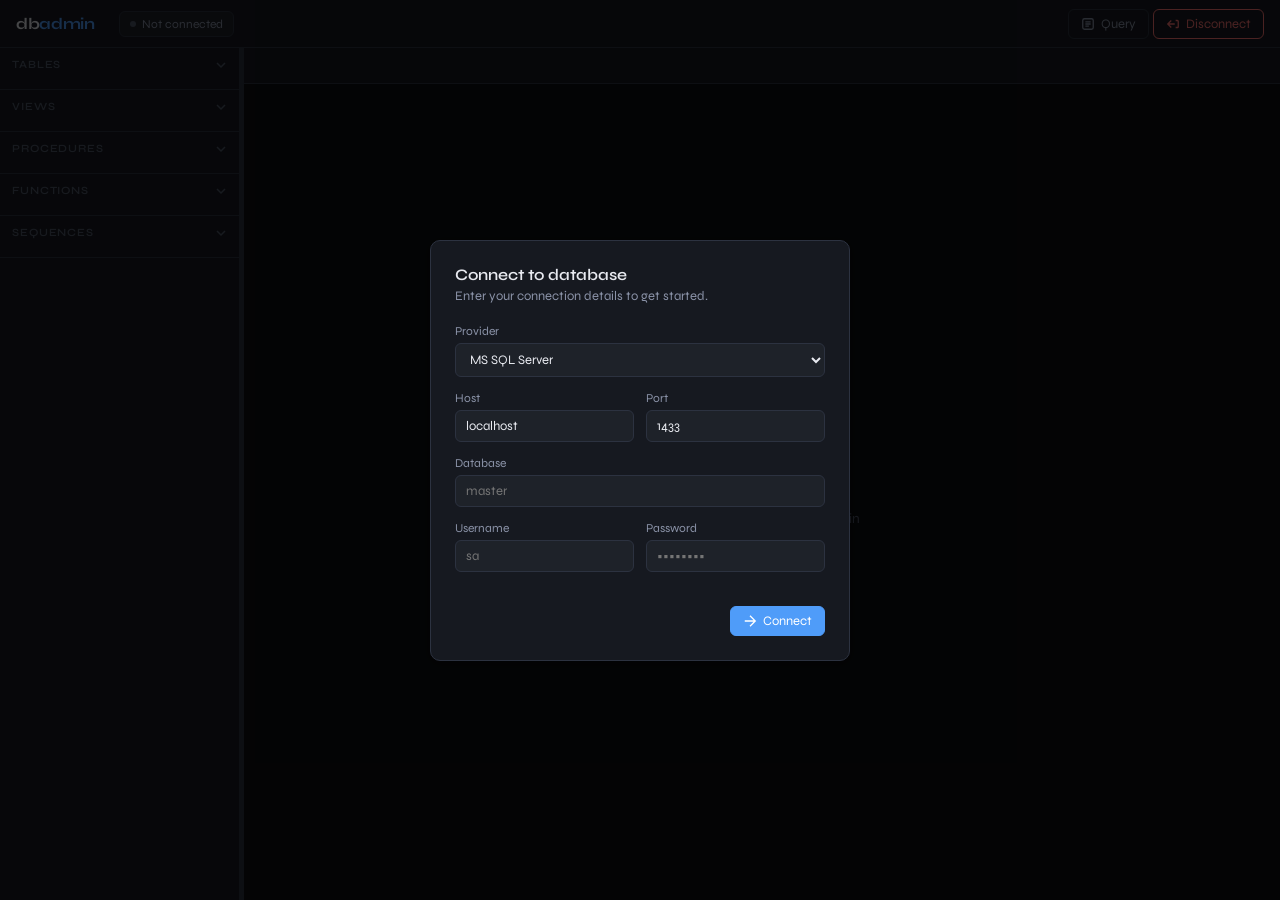
<file: DbAdmin/wwwroot/index.htm>
<!DOCTYPE html>
<html lang="en">
<head>
<meta charset="UTF-8"/>
<meta name="viewport" content="width=device-width, initial-scale=1.0"/>
<title>DbAdmin</title>
<link rel="preconnect" href="https://fonts.googleapis.com"/>
<link rel="preconnect" href="https://fonts.gstatic.com" crossorigin/>
<link href="https://fonts.googleapis.com/css2?family=IBM+Plex+Mono:wght@400;500&family=Syne:wght@400;500;600;700&display=swap" rel="stylesheet"/>
<style>
*,*::before,*::after{box-sizing:border-box;margin:0;padding:0}
:root{
  --bg:#0d0f12;--bg2:#161920;--bg3:#1e2229;--bg4:#252a33;
  --border:#2c3240;--border2:#3a4155;
  --text:#e8eaf0;--text2:#8b93a8;--text3:#4f5769;
  --accent:#4f9cf9;--accent2:#1a5fb8;--accent-dim:#1c2d47;
  --green:#3fcf8e;--green-dim:#0f2e20;
  --red:#f87171;--red-dim:#2d1515;
  --amber:#fbbf24;--amber-dim:#2d2008;
  --purple:#a78bfa;--purple-dim:#1e1535;
  --font-ui:'Syne',sans-serif;
  --font-mono:'IBM Plex Mono',monospace;
  --r:6px;--r2:10px;
  --shadow:0 2px 12px rgba(0,0,0,0.4);
}
html,body{height:100%;overflow:hidden}
body{background:var(--bg);color:var(--text);font-family:var(--font-ui);font-size:14px;display:flex;flex-direction:column}

/* ── TOPBAR ── */
#topbar{
  display:flex;align-items:center;gap:0;
  height:48px;min-height:48px;
  background:var(--bg2);border-bottom:1px solid var(--border);
  padding:0 16px;
  flex-shrink:0;
}
#topbar .logo{font-size:16px;font-weight:700;letter-spacing:-0.02em;color:var(--text);margin-right:24px}
#topbar .logo span{color:var(--accent)}
.conn-badge{
  display:flex;align-items:center;gap:6px;
  background:var(--bg3);border:1px solid var(--border);
  border-radius:var(--r);padding:5px 10px;font-size:12px;
  color:var(--text2);cursor:pointer;transition:border-color .15s;margin-right:8px;
}
.conn-badge:hover{border-color:var(--border2)}
.conn-badge .dot{width:6px;height:6px;border-radius:50%;background:var(--green);flex-shrink:0}
.conn-badge .dot.off{background:var(--text3)}
#topbar .spacer{flex:1}
.btn{
  display:inline-flex;align-items:center;gap:6px;
  padding:6px 12px;border-radius:var(--r);border:1px solid var(--border);
  background:transparent;color:var(--text2);font-family:var(--font-ui);font-size:13px;
  cursor:pointer;transition:all .15s;white-space:nowrap;
}
.btn:hover{border-color:var(--border2);color:var(--text);background:var(--bg3)}
.btn.primary{background:var(--accent);border-color:var(--accent);color:#fff}
.btn.primary:hover{background:#3a88e8}
.btn.danger{border-color:var(--red);color:var(--red)}
.btn.danger:hover{background:var(--red-dim)}
.btn svg{width:14px;height:14px;flex-shrink:0}

/* ── LAYOUT ── */
#layout{display:flex;flex:1;overflow:hidden}

/* ── SIDEBAR ── */
#sidebar{
  width:240px;min-width:240px;
  background:var(--bg2);border-right:1px solid var(--border);
  display:flex;flex-direction:column;overflow:hidden;
}
.sidebar-section{border-bottom:1px solid var(--border)}
.sidebar-header{
  display:flex;align-items:center;justify-content:space-between;
  padding:10px 12px;font-size:11px;font-weight:600;
  letter-spacing:.08em;text-transform:uppercase;color:var(--text3);cursor:pointer;
}
.sidebar-header:hover{color:var(--text2)}
.sidebar-header svg{width:12px;height:12px;transition:transform .2s}
.sidebar-header.open svg{transform:rotate(90deg)}
.sidebar-tree{overflow-y:auto;padding:4px 0}
.tree-node{
  display:flex;align-items:center;gap:6px;
  padding:5px 12px 5px 20px;font-size:13px;color:var(--text2);
  cursor:pointer;transition:background .1s,color .1s;border-radius:0;
  white-space:nowrap;overflow:hidden;text-overflow:ellipsis;user-select:none;
}
.tree-node:hover{background:var(--bg3);color:var(--text)}
.tree-node.active{background:var(--accent-dim);color:var(--accent)}
.tree-node svg{width:13px;height:13px;flex-shrink:0;opacity:.6}
.tree-node.active svg{opacity:1}
.tree-indent{padding-left:32px}
.tree-category{
  padding:6px 12px 3px;font-size:10px;font-weight:600;
  letter-spacing:.1em;text-transform:uppercase;color:var(--text3);margin-top:4px;
}

/* ── MAIN ── */
#main{flex:1;display:flex;flex-direction:column;overflow:hidden;background:var(--bg)}

/* ── TABS ── */
#tabs{
  display:flex;align-items:stretch;
  background:var(--bg2);border-bottom:1px solid var(--border);
  padding:0 8px;overflow-x:auto;flex-shrink:0;min-height:36px;
}
#tabs::-webkit-scrollbar{height:3px}
#tabs::-webkit-scrollbar-track{background:transparent}
#tabs::-webkit-scrollbar-thumb{background:var(--border)}
.tab{
  display:flex;align-items:center;gap:6px;
  padding:0 12px;font-size:12px;color:var(--text3);
  cursor:pointer;border-bottom:2px solid transparent;white-space:nowrap;
  transition:color .15s;flex-shrink:0;
}
.tab:hover{color:var(--text2)}
.tab.active{color:var(--accent);border-bottom-color:var(--accent)}
.tab .tab-close{
  width:14px;height:14px;border-radius:3px;
  display:flex;align-items:center;justify-content:center;
  color:var(--text3);transition:all .15s;margin-left:2px;
}
.tab .tab-close:hover{background:var(--bg4);color:var(--text)}

/* ── CONTENT AREA ── */
#content{flex:1;overflow:auto;padding:0}

/* ── PANEL ── */
.panel{padding:20px 24px;height:100%}
.panel-title{font-size:18px;font-weight:600;margin-bottom:4px}
.panel-sub{font-size:13px;color:var(--text2);margin-bottom:20px}

/* ── TOOLBAR ── */
.toolbar{
  display:flex;align-items:center;gap:8px;
  padding:10px 16px;background:var(--bg2);
  border-bottom:1px solid var(--border);flex-shrink:0;
}
.toolbar-spacer{flex:1}
.search-input{
  background:var(--bg3);border:1px solid var(--border);border-radius:var(--r);
  padding:5px 10px;color:var(--text);font-family:var(--font-ui);font-size:13px;
  outline:none;transition:border-color .15s;
}
.search-input:focus{border-color:var(--accent)}
.search-input::placeholder{color:var(--text3)}

/* ── TABLES ── */
.data-table-wrap{overflow:auto;flex:1}
table{width:100%;border-collapse:collapse;font-size:13px}
th{
  background:var(--bg3);color:var(--text2);font-size:11px;font-weight:500;
  letter-spacing:.06em;text-transform:uppercase;
  padding:8px 12px;text-align:left;border-bottom:1px solid var(--border);
  white-space:nowrap;position:sticky;top:0;z-index:1;
}
th.sortable{cursor:pointer;user-select:none}
th.sortable:hover{color:var(--text)}
td{
  padding:7px 12px;border-bottom:1px solid var(--border);
  color:var(--text2);vertical-align:middle;
}
tr:last-child td{border-bottom:none}
tr:hover td{background:var(--bg2);color:var(--text)}
td.mono{font-family:var(--font-mono);font-size:12px}
.badge{
  display:inline-flex;align-items:center;
  padding:2px 7px;border-radius:3px;font-size:11px;font-weight:500;
  font-family:var(--font-mono);
}
.badge.type{background:var(--purple-dim);color:var(--purple)}
.badge.pk{background:var(--amber-dim);color:var(--amber)}
.badge.fk{background:var(--accent-dim);color:var(--accent)}
.badge.identity{background:var(--green-dim);color:var(--green)}
.badge.nullable{background:var(--bg4);color:var(--text3)}
.badge.view{background:var(--purple-dim);color:var(--purple)}
.badge.mat-view{background:var(--amber-dim);color:var(--amber)}
.badge.table{background:var(--green-dim);color:var(--green)}
.badge.proc{background:var(--accent-dim);color:var(--accent)}
.badge.func{background:var(--purple-dim);color:var(--purple)}
.badge.enabled{background:var(--green-dim);color:var(--green)}
.badge.disabled{background:var(--red-dim);color:var(--red)}
.badge.unique{background:var(--amber-dim);color:var(--amber)}
.badge.cascade{background:var(--red-dim);color:var(--red)}
.badge.noaction{background:var(--bg4);color:var(--text3)}

/* ── QUERY EDITOR ── */
#query-panel{display:flex;flex-direction:column;height:100%}
#query-editor-wrap{
  flex:0 0 220px;display:flex;flex-direction:column;
  border-bottom:1px solid var(--border);
}
#query-toolbar{
  display:flex;align-items:center;gap:8px;
  padding:8px 12px;background:var(--bg2);border-bottom:1px solid var(--border);
}
#query-editor{
  flex:1;resize:none;border:none;outline:none;
  background:var(--bg);color:var(--text);
  font-family:var(--font-mono);font-size:13px;
  padding:12px 16px;line-height:1.6;
}
#query-results{flex:1;overflow:auto;display:flex;flex-direction:column}
.result-meta{
  padding:8px 16px;background:var(--bg2);border-bottom:1px solid var(--border);
  font-size:12px;color:var(--text2);display:flex;gap:16px;
}
.result-meta span{display:flex;align-items:center;gap:4px}
.result-meta .ok{color:var(--green)}
.result-meta .err{color:var(--red)}

/* ── DATA VIEW ── */
#data-panel{display:flex;flex-direction:column;height:100%}
.data-toolbar{
  display:flex;align-items:center;gap:8px;
  padding:8px 12px;background:var(--bg2);border-bottom:1px solid var(--border);flex-shrink:0;
}
.pagination{display:flex;align-items:center;gap:6px;font-size:12px;color:var(--text2)}
.pagination .page-info{padding:0 8px}
.pagination button{
  background:var(--bg3);border:1px solid var(--border);border-radius:var(--r);
  padding:4px 8px;color:var(--text2);cursor:pointer;font-size:12px;
  transition:all .15s;
}
.pagination button:hover:not(:disabled){border-color:var(--border2);color:var(--text)}
.pagination button:disabled{opacity:.35;cursor:not-allowed}

/* ── DDL VIEWER ── */
.ddl-wrap{
  flex:1;padding:16px;background:var(--bg);
  font-family:var(--font-mono);font-size:13px;line-height:1.7;
  color:#a8d8ea;overflow:auto;white-space:pre-wrap;word-break:break-word;
}

/* ── DB INFO ── */
.info-grid{display:grid;grid-template-columns:repeat(auto-fit,minmax(200px,1fr));gap:12px;padding:20px 24px}
.info-card{
  background:var(--bg2);border:1px solid var(--border);border-radius:var(--r2);
  padding:16px;
}
.info-card .label{font-size:11px;color:var(--text3);text-transform:uppercase;letter-spacing:.08em;margin-bottom:6px}
.info-card .value{font-size:15px;font-weight:500;color:var(--text);word-break:break-word}
.info-card .value.mono{font-family:var(--font-mono);font-size:13px}

/* ── CONNECT MODAL ── */
#modal-overlay{
  position:fixed;inset:0;background:rgba(0,0,0,.7);
  display:flex;align-items:center;justify-content:center;z-index:100;
}
#modal-overlay.hidden{display:none}
.modal{
  background:var(--bg2);border:1px solid var(--border);border-radius:var(--r2);
  width:420px;max-width:95vw;padding:24px;
  box-shadow:var(--shadow);
}
.modal h2{font-size:16px;font-weight:600;margin-bottom:4px}
.modal .modal-sub{font-size:13px;color:var(--text2);margin-bottom:20px}
.form-row{margin-bottom:14px}
.form-row label{display:block;font-size:12px;color:var(--text2);margin-bottom:5px}
.form-row input,.form-row select{
  width:100%;background:var(--bg3);border:1px solid var(--border);
  border-radius:var(--r);padding:7px 10px;color:var(--text);
  font-family:var(--font-ui);font-size:13px;outline:none;transition:border-color .15s;
}
.form-row input:focus,.form-row select:focus{border-color:var(--accent)}
.form-row select option{background:var(--bg3)}
.form-grid{display:grid;grid-template-columns:1fr 1fr;gap:12px}
.modal-footer{display:flex;gap:8px;justify-content:flex-end;margin-top:20px}
.error-msg{
  padding:8px 12px;background:var(--red-dim);border:1px solid var(--red);
  border-radius:var(--r);font-size:13px;color:var(--red);margin-bottom:12px;
}
.error-msg.hidden{display:none}

/* ── EMPTY / LOADING ── */
.empty{
  display:flex;flex-direction:column;align-items:center;justify-content:center;
  height:100%;gap:12px;color:var(--text3);
}
.empty svg{width:40px;height:40px;opacity:.3}
.empty p{font-size:14px}
.spinner{
  width:20px;height:20px;border:2px solid var(--border);
  border-top-color:var(--accent);border-radius:50%;
  animation:spin .6s linear infinite;display:inline-block;
}
@keyframes spin{to{transform:rotate(360deg)}}
.loading-row td{text-align:center;padding:24px;color:var(--text3)}

/* ── RESIZER ── */
#resizer{
  width:4px;background:var(--border);cursor:col-resize;flex-shrink:0;
  transition:background .15s;
}
#resizer:hover,#resizer.dragging{background:var(--accent)}

/* ── OBJECT HEADER ── */
.object-header{
  padding:14px 24px 0;border-bottom:1px solid var(--border);
  background:var(--bg2);flex-shrink:0;
}
.object-header h1{font-size:16px;font-weight:600;margin-bottom:8px}
.object-tabs{display:flex;gap:0}
.object-tab{
  padding:8px 14px;font-size:13px;color:var(--text3);cursor:pointer;
  border-bottom:2px solid transparent;transition:all .15s;
}
.object-tab:hover{color:var(--text2)}
.object-tab.active{color:var(--accent);border-bottom-color:var(--accent)}

/* ── SCROLLBAR ── */
::-webkit-scrollbar{width:6px;height:6px}
::-webkit-scrollbar-track{background:transparent}
::-webkit-scrollbar-thumb{background:var(--border);border-radius:3px}
::-webkit-scrollbar-thumb:hover{background:var(--border2)}

/* ── MISC ── */
.null-val{color:var(--text3);font-style:italic;font-family:var(--font-mono);font-size:11px}
.copy-btn{background:none;border:none;cursor:pointer;color:var(--text3);padding:2px;border-radius:3px;transition:color .15s}
.copy-btn:hover{color:var(--text)}
.filter-input{
  background:var(--bg3);border:1px solid var(--border);border-radius:var(--r);
  padding:4px 8px;color:var(--text);font-family:var(--font-mono);font-size:12px;
  outline:none;transition:border-color .15s;width:240px;
}
.filter-input:focus{border-color:var(--accent)}
.filter-input::placeholder{color:var(--text3);font-family:var(--font-ui)}
</style>
</head>
<body>

<!-- ── CONNECT MODAL ── -->
<div id="modal-overlay">
  <div class="modal">
    <h2>Connect to database</h2>
    <p class="modal-sub">Enter your connection details to get started.</p>
    <div id="conn-error" class="error-msg hidden"></div>
    <div class="form-row">
      <label>Provider</label>
      <select id="f-provider">
        <option value="0">MS SQL Server</option>
        <option value="1">PostgreSQL</option>
      </select>
    </div>
    <div class="form-grid">
      <div class="form-row">
        <label>Host</label>
        <input id="f-host" type="text" value="localhost" placeholder="localhost"/>
      </div>
      <div class="form-row">
        <label>Port</label>
        <input id="f-port" type="number" value="1433" placeholder="1433"/>
      </div>
    </div>
    <div class="form-row">
      <label>Database</label>
      <input id="f-database" type="text" placeholder="master"/>
    </div>
    <div class="form-grid">
      <div class="form-row">
        <label>Username</label>
        <input id="f-username" type="text" placeholder="sa"/>
      </div>
      <div class="form-row">
        <label>Password</label>
        <input id="f-password" type="password" placeholder="••••••••"/>
      </div>
    </div>
    <div class="modal-footer">
      <button class="btn primary" id="btn-connect" onclick="doConnect()">
        <svg viewBox="0 0 16 16" fill="none" stroke="currentColor" stroke-width="1.5"><path d="M2 8h12M8 2l6 6-6 6"/></svg>
        Connect
      </button>
    </div>
  </div>
</div>

<!-- ── TOPBAR ── -->
<div id="topbar">
  <div class="logo">db<span>admin</span></div>
  <div class="conn-badge" id="conn-badge" onclick="showConnectModal()">
    <div class="dot off" id="conn-dot"></div>
    <span id="conn-label">Not connected</span>
  </div>
  <div class="spacer"></div>
  <button class="btn" id="btn-new-query" onclick="openQueryTab()" title="New Query">
    <svg viewBox="0 0 16 16" fill="none" stroke="currentColor" stroke-width="1.5"><rect x="2" y="2" width="12" height="12" rx="2"/><path d="M5 8h6M5 5.5h6M5 10.5h4"/></svg>
    Query
  </button>
  <button class="btn danger" id="btn-disconnect" onclick="doDisconnect()" style="margin-left:4px">
    <svg viewBox="0 0 16 16" fill="none" stroke="currentColor" stroke-width="1.5"><path d="M10 8H2m4-4-4 4 4 4m5-8h2a1 1 0 0 1 1 1v6a1 1 0 0 1-1 1h-2"/></svg>
    Disconnect
  </button>
</div>

<!-- ── LAYOUT ── -->
<div id="layout">
  <!-- SIDEBAR -->
  <div id="sidebar">
    <!-- Nav groups -->
    <div class="sidebar-section" id="nav-tables-section">
      <div class="sidebar-header open" onclick="toggleSection('tables')">
        <span>Tables</span>
        <svg viewBox="0 0 12 12" fill="none" stroke="currentColor" stroke-width="1.5"><path d="M4 2l4 4-4 4"/></svg>
      </div>
      <div class="sidebar-tree" id="nav-tables" style="max-height:200px"></div>
    </div>
    <div class="sidebar-section" id="nav-views-section">
      <div class="sidebar-header open" onclick="toggleSection('views')">
        <span>Views</span>
        <svg viewBox="0 0 12 12" fill="none" stroke="currentColor" stroke-width="1.5"><path d="M4 2l4 4-4 4"/></svg>
      </div>
      <div class="sidebar-tree" id="nav-views" style="max-height:140px"></div>
    </div>
    <div class="sidebar-section" id="nav-procs-section">
      <div class="sidebar-header open" onclick="toggleSection('procs')">
        <span>Procedures</span>
        <svg viewBox="0 0 12 12" fill="none" stroke="currentColor" stroke-width="1.5"><path d="M4 2l4 4-4 4"/></svg>
      </div>
      <div class="sidebar-tree" id="nav-procs" style="max-height:140px"></div>
    </div>
    <div class="sidebar-section" id="nav-funcs-section">
      <div class="sidebar-header open" onclick="toggleSection('funcs')">
        <span>Functions</span>
        <svg viewBox="0 0 12 12" fill="none" stroke="currentColor" stroke-width="1.5"><path d="M4 2l4 4-4 4"/></svg>
      </div>
      <div class="sidebar-tree" id="nav-funcs" style="max-height:140px"></div>
    </div>
    <div class="sidebar-section" id="nav-seqs-section">
      <div class="sidebar-header open" onclick="toggleSection('seqs')">
        <span>Sequences</span>
        <svg viewBox="0 0 12 12" fill="none" stroke="currentColor" stroke-width="1.5"><path d="M4 2l4 4-4 4"/></svg>
      </div>
      <div class="sidebar-tree" id="nav-seqs" style="max-height:140px"></div>
    </div>
  </div>

  <!-- RESIZER -->
  <div id="resizer"></div>

  <!-- MAIN -->
  <div id="main">
    <div id="tabs"></div>
    <div id="content">
      <div class="empty" id="welcome">
        <svg viewBox="0 0 40 40" fill="none" stroke="currentColor" stroke-width="1.2"><ellipse cx="20" cy="12" rx="14" ry="5"/><path d="M6 12v8c0 2.8 6.3 5 14 5s14-2.2 14-5v-8"/><path d="M6 20v8c0 2.8 6.3 5 14 5s14-2.2 14-5v-8"/></svg>
        <p>Connect to a database to begin</p>
      </div>
    </div>
  </div>
</div>

<script>
/* ──────────────────────────────────────────
   STATE
────────────────────────────────────────── */
const API = '';  // Set to your backend URL, e.g. 'http://localhost:5000'
let connId = null;
let connInfo = null;
let tabs = [];
let activeTab = null;
let tabCounter = 0;

/* ──────────────────────────────────────────
   API HELPERS
────────────────────────────────────────── */
async function api(method, path, body = null) {
  const opts = {
    method,
    headers: { 'Content-Type': 'application/json', ...(connId ? { 'X-Connection-Id': connId } : {}) }
  };
  if (body) opts.body = JSON.stringify(body);
  const r = await fetch(API + path, opts);
  if (!r.ok) {
    const txt = await r.text();
    let msg;
    try { msg = JSON.parse(txt); msg = msg.detail || msg.error || JSON.stringify(msg); } catch { msg = txt; }
    throw new Error(msg || `HTTP ${r.status}`);
  }
  return r.status === 204 ? null : r.json();
}

/* ──────────────────────────────────────────
   CONNECT / DISCONNECT
────────────────────────────────────────── */
function showConnectModal() {
  document.getElementById('modal-overlay').classList.remove('hidden');
}

document.getElementById('f-provider').addEventListener('change', () => {
  const p = document.getElementById('f-provider').value;
  document.getElementById('f-port').value = p === '0' ? '1433' : '5432';
});

async function doConnect() {
  const btn = document.getElementById('btn-connect');
  const errEl = document.getElementById('conn-error');
  errEl.classList.add('hidden');
  btn.disabled = true;
  btn.innerHTML = '<span class="spinner"></span> Connecting…';

  try {
    const body = {
      Provider: parseInt(document.getElementById('f-provider').value),
      Host: document.getElementById('f-host').value,
      Port: parseInt(document.getElementById('f-port').value),
      Database: document.getElementById('f-database').value,
      Username: document.getElementById('f-username').value,
      Password: document.getElementById('f-password').value,
      TrustServerCertificate: true
    };
    const info = await api('POST', '/api/connections', body);
    connId = info.connectionId;
    connInfo = info;
    document.getElementById('modal-overlay').classList.add('hidden');
    document.getElementById('conn-dot').classList.remove('off');
    document.getElementById('conn-label').textContent = `${info.database} @ ${info.host}`;
    document.getElementById('btn-disconnect').style.display = '';
    document.getElementById('welcome').innerHTML = '<span class="spinner"></span>';
    await loadSidebar();
    openDbInfoTab();
  } catch(e) {
    errEl.textContent = e.message;
    errEl.classList.remove('hidden');
  }

  btn.disabled = false;
  btn.innerHTML = '<svg viewBox="0 0 16 16" fill="none" stroke="currentColor" stroke-width="1.5"><path d="M2 8h12M8 2l6 6-6 6"/></svg> Connect';
}

async function doDisconnect() {
  if (!connId) return;
  try { await api('DELETE', `/api/connections/${connId}`); } catch {}
  connId = null; connInfo = null;
  document.getElementById('conn-dot').classList.add('off');
  document.getElementById('conn-label').textContent = 'Not connected';
  tabs = []; activeTab = null; tabCounter = 0;
  renderTabs();
  document.getElementById('content').innerHTML = '<div class="empty" id="welcome"><svg viewBox="0 0 40 40" fill="none" stroke="currentColor" stroke-width="1.2"><ellipse cx="20" cy="12" rx="14" ry="5"/><path d="M6 12v8c0 2.8 6.3 5 14 5s14-2.2 14-5v-8"/><path d="M6 20v8c0 2.8 6.3 5 14 5s14-2.2 14-5v-8"/></svg><p>Connect to a database to begin</p></div>';
  ['tables','views','procs','funcs','seqs'].forEach(k => document.getElementById(`nav-${k}`).innerHTML = '');
  showConnectModal();
}

/* ──────────────────────────────────────────
   SIDEBAR LOADER
────────────────────────────────────────── */
async function loadSidebar() {
  try {
    const [tables, views, procs, funcs, seqs] = await Promise.all([
      api('GET', '/api/tables'),
      api('GET', '/api/views'),
      api('GET', '/api/programmability/procedures'),
      api('GET', '/api/programmability/functions'),
      api('GET', '/api/sequences')
    ]);
    renderSidebarGroup('tables', tables, t => ({
      label: `${t.schema}.${t.name}`,
      icon: tableIcon(),
      action: () => openTableTab(t.schema, t.name)
    }));
    renderSidebarGroup('views', views, v => ({
      label: `${v.schema}.${v.name}`,
      icon: viewIcon(),
      action: () => openViewTab(v.schema, v.name)
    }));
    renderSidebarGroup('procs', procs, p => ({
      label: `${p.schema}.${p.name}`,
      icon: procIcon(),
      action: () => openDefinitionTab(p.schema, p.name, 'PROCEDURE')
    }));
    renderSidebarGroup('funcs', funcs, f => ({
      label: `${f.schema}.${f.name}`,
      icon: funcIcon(),
      action: () => openDefinitionTab(f.schema, f.name, 'FUNCTION')
    }));
    renderSidebarGroup('seqs', seqs, s => ({
      label: `${s.schema}.${s.name}`,
      icon: seqIcon(),
      action: () => openSeqTab(s.schema, s.name)
    }));
    document.getElementById('welcome').innerHTML = '<p style="color:var(--text3);font-size:13px">Select an object to inspect, or click Query.</p>';
  } catch(e) {
    document.getElementById('welcome').innerHTML = `<p style="color:var(--red)">${e.message}</p>`;
  }
}

function renderSidebarGroup(key, items, mapper) {
  const el = document.getElementById(`nav-${key}`);
  if (!items || !items.length) { el.innerHTML = '<div style="padding:6px 20px;font-size:12px;color:var(--text3)">None</div>'; return; }
  el.innerHTML = items.map((item, i) => {
    const m = mapper(item);
    return `<div class="tree-node" data-idx="${key}-${i}" onclick="(${m.action.toString()})()">${m.icon}<span style="overflow:hidden;text-overflow:ellipsis">${m.label}</span></div>`;
  }).join('');
}

/* ──────────────────────────────────────────
   ICONS
────────────────────────────────────────── */
const mkIcon = d => `<svg viewBox="0 0 14 14" fill="none" stroke="currentColor" stroke-width="1.5">${d}</svg>`;
const tableIcon = () => mkIcon('<rect x="1" y="3" width="12" height="8" rx="1"/><path d="M1 6h12M5 3v8"/>');
const viewIcon  = () => mkIcon('<path d="M1 7s2.5-4 6-4 6 4 6 4-2.5 4-6 4-6-4-6-4z"/><circle cx="7" cy="7" r="1.5"/>');
const procIcon  = () => mkIcon('<path d="M3 3l4 4-4 4M7 11h4"/>');
const funcIcon  = () => mkIcon('<path d="M4 3c0 2-2 2-2 4s2 2 2 4M7 3v8M10 3c0 2 2 2 2 4s-2 2-2 4"/>');
const seqIcon   = () => mkIcon('<path d="M2 10V7l2-2V3M7 3v8M12 3v3l-2 2v3"/>');

/* ──────────────────────────────────────────
   TABS
────────────────────────────────────────── */
function renderTabs() {
  const el = document.getElementById('tabs');
  el.innerHTML = tabs.map(t => `
    <div class="tab ${t.id === activeTab ? 'active' : ''}" onclick="switchTab('${t.id}')">
      ${t.label}
      <span class="tab-close" onclick="event.stopPropagation();closeTab('${t.id}')">✕</span>
    </div>
  `).join('');
}

function switchTab(id) {
  activeTab = id;
  renderTabs();
  const t = tabs.find(x => x.id === id);
  if (t) renderTabContent(t);
}

function closeTab(id) {
  tabs = tabs.filter(t => t.id !== id);
  if (activeTab === id) {
    activeTab = tabs.length ? tabs[tabs.length - 1].id : null;
    if (activeTab) renderTabContent(tabs.find(x => x.id === activeTab));
    else document.getElementById('content').innerHTML = '<div class="empty"><p style="color:var(--text3)">No tabs open</p></div>';
  }
  renderTabs();
}

function openTab(label, type, data) {
  const id = `tab-${++tabCounter}`;
  tabs.push({ id, label, type, data });
  activeTab = id;
  renderTabs();
  renderTabContent(tabs[tabs.length - 1]);
}

function renderTabContent(tab) {
  const c = document.getElementById('content');
  c.innerHTML = '';
  switch (tab.type) {
    case 'dbinfo':    renderDbInfo(c, tab.data); break;
    case 'table':     renderTableView(c, tab.data); break;
    case 'view':      renderViewDetails(c, tab.data); break;
    case 'query':     renderQueryEditor(c, tab.data); break;
    case 'definition':renderDefinition(c, tab.data); break;
    case 'sequences': renderSequences(c, tab.data); break;
  }
}

/* ──────────────────────────────────────────
   SECTION TOGGLE
────────────────────────────────────────── */
function toggleSection(key) {
  const tree = document.getElementById(`nav-${key}`);
  const hdr = document.querySelector(`#nav-${key}-section .sidebar-header`);
  const isOpen = hdr.classList.contains('open');
  if (isOpen) { tree.style.maxHeight = '0'; tree.style.overflow = 'hidden'; hdr.classList.remove('open'); }
  else { tree.style.maxHeight = '200px'; tree.style.overflow = 'auto'; hdr.classList.add('open'); }
}

/* ──────────────────────────────────────────
   DB INFO TAB
────────────────────────────────────────── */
async function openDbInfoTab() {
  try {
    const info = await api('GET', '/api/connections/info');
    openTab('Database Info', 'dbinfo', info);
  } catch {}
}

function renderDbInfo(c, info) {
  const fmt = (v) => v == null ? '<span class="null-val">null</span>' : escHtml(String(v));
  const sizeLabel = info.sizeKb ? `${(info.sizeKb / 1024).toFixed(1)} MB` : '—';
  c.innerHTML = `
    <div class="info-grid">
      ${card('Database', info.name)}
      ${card('Version', info.version, true)}
      ${card('Encoding', info.encoding || '—')}
      ${card('Collation', info.collation || '—', true)}
      ${card('Size', sizeLabel)}
      ${card('Created', info.createDate ? new Date(info.createDate).toLocaleString() : '—')}
    </div>
    <div style="padding:0 24px">
      <div style="font-size:11px;text-transform:uppercase;letter-spacing:.08em;color:var(--text3);margin-bottom:10px">Open Sessions</div>
    </div>
  `;
  function card(label, val, mono=false) {
    return `<div class="info-card"><div class="label">${label}</div><div class="value ${mono?'mono':''}">${fmt(val)}</div></div>`;
  }
}

/* ──────────────────────────────────────────
   TABLE VIEW
────────────────────────────────────────── */
function openTableTab(schema, name) {
  openTab(`${schema}.${name}`, 'table', { schema, name });
}

const tableState = {};

function renderTableView(c, { schema, name }) {
  const key = `${schema}.${name}`;
  if (!tableState[key]) tableState[key] = { tab: 'data', page: 1, pageSize: 100, orderBy: null, desc: false, filter: '' };
  const st = tableState[key];

  c.innerHTML = `
    <div id="data-panel">
      <div class="object-header">
        <h1>${escHtml(schema)}.${escHtml(name)}</h1>
        <div class="object-tabs">
          <div class="object-tab ${st.tab==='data'?'active':''}" onclick="switchObjectTab('${key}','data')">Data</div>
          <div class="object-tab ${st.tab==='columns'?'active':''}" onclick="switchObjectTab('${key}','columns')">Columns</div>
          <div class="object-tab ${st.tab==='indexes'?'active':''}" onclick="switchObjectTab('${key}','indexes')">Indexes</div>
          <div class="object-tab ${st.tab==='fk'?'active':''}" onclick="switchObjectTab('${key}','fk')">Foreign Keys</div>
          <div class="object-tab ${st.tab==='triggers'?'active':''}" onclick="switchObjectTab('${key}','triggers')">Triggers</div>
          <div class="object-tab ${st.tab==='ddl'?'active':''}" onclick="switchObjectTab('${key}','ddl')">DDL</div>
        </div>
      </div>
      <div id="tab-body-${key.replace(/\./g,'_')}" style="flex:1;overflow:hidden;display:flex;flex-direction:column"></div>
    </div>
  `;
  loadObjectTab(key, schema, name, 'TABLE');
}

function switchObjectTab(key, tab) {
  const [schema, name] = key.split('.');
  tableState[key].tab = tab;
  // re-render header + reload
  const c = document.getElementById('content');
  renderTableView(c, { schema, name });
}

async function loadObjectTab(key, schema, name, type) {
  const st = tableState[key];
  const bodyId = `tab-body-${key.replace(/\./g,'_')}`;
  const body = document.getElementById(bodyId);
  if (!body) return;
  body.innerHTML = '<div style="flex:1;display:flex;align-items:center;justify-content:center"><span class="spinner"></span></div>';

  try {
    if (st.tab === 'data') {
      const params = `?page=${st.page}&pageSize=${st.pageSize}${st.orderBy?`&orderBy=${encodeURIComponent(st.orderBy)}&descending=${st.desc}`:''}${st.filter?`&filter=${encodeURIComponent(st.filter)}`:''}`;
      const res = await api('GET', `/api/data/${schema}/${name}${params}`);
      renderDataTable(body, key, schema, name, res, st);
    } else if (st.tab === 'columns') {
      const cols = await api('GET', `/api/tables/${schema}/${name}/columns`);
      renderColumns(body, cols);
    } else if (st.tab === 'indexes') {
      const idx = await api('GET', `/api/tables/${schema}/${name}/indexes`);
      renderIndexes(body, idx);
    } else if (st.tab === 'fk') {
      const fks = await api('GET', `/api/tables/${schema}/${name}/foreign-keys`);
      renderForeignKeys(body, fks);
    } else if (st.tab === 'triggers') {
      const trigs = await api('GET', `/api/tables/${schema}/${name}/triggers`);
      renderTriggers(body, trigs);
    } else if (st.tab === 'ddl') {
      const res = await api('GET', `/api/ddl/${schema}/${name}/script?objectType=TABLE`);
      body.innerHTML = `<div class="ddl-wrap">${escHtml(res.script || '')}</div>`;
    }
  } catch(e) {
    body.innerHTML = `<div class="empty"><p style="color:var(--red)">${escHtml(e.message)}</p></div>`;
  }
}

function renderDataTable(body, key, schema, name, res, st) {
  const total = res.totalCount;
  const totalPages = Math.ceil(total / st.pageSize);
  body.innerHTML = `
    <div class="data-toolbar">
      <input class="filter-input" id="filter-${key.replace(/\./g,'_')}" placeholder="WHERE clause filter…" value="${escHtml(st.filter||'')}"/>
      <button class="btn" onclick="applyFilter('${key}','${schema}','${name}')">
        <svg viewBox="0 0 14 14" fill="none" stroke="currentColor" stroke-width="1.5"><path d="M1 3h12l-5 5v4l-2-1V8z"/></svg>
        Filter
      </button>
      <div class="toolbar-spacer"></div>
      <div class="pagination">
        <button onclick="changePage('${key}','${schema}','${name}',-1)" ${st.page<=1?'disabled':''}>‹</button>
        <span class="page-info">Page ${st.page} / ${totalPages||1}  &nbsp;·&nbsp; ${total.toLocaleString()} rows</span>
        <button onclick="changePage('${key}','${schema}','${name}',1)" ${st.page>=totalPages?'disabled':''}>›</button>
      </div>
      <select class="search-input" style="width:auto" onchange="changePageSize('${key}','${schema}','${name}',this.value)">
        ${[50,100,250,500].map(n=>`<option ${n===st.pageSize?'selected':''}>${n}</option>`).join('')}
      </select>
    </div>
    <div class="data-table-wrap" style="flex:1;overflow:auto">
      ${res.rows.length === 0
        ? '<div class="empty"><p>No rows returned</p></div>'
        : `<table>
            <thead><tr>${res.columns.map(c => `<th class="sortable" onclick="sortBy('${key}','${schema}','${name}','${escHtml(c)}')">${escHtml(c)}${st.orderBy===c?(st.desc?'↓':'↑'):''}</th>`).join('')}</tr></thead>
            <tbody>${res.rows.map(row => `<tr>${row.map((cell,i) => `<td class="mono">${cell == null ? '<span class="null-val">NULL</span>' : escHtml(String(cell))}</td>`).join('')}</tr>`).join('')}</tbody>
           </table>`
      }
    </div>
  `;
}

function applyFilter(key, schema, name) {
  const val = document.getElementById(`filter-${key.replace(/\./g,'_')}`).value;
  tableState[key].filter = val;
  tableState[key].page = 1;
  loadObjectTab(key, schema, name);
}

function changePage(key, schema, name, dir) {
  tableState[key].page += dir;
  loadObjectTab(key, schema, name);
}

function changePageSize(key, schema, name, val) {
  tableState[key].pageSize = parseInt(val);
  tableState[key].page = 1;
  loadObjectTab(key, schema, name);
}

function sortBy(key, schema, name, col) {
  const st = tableState[key];
  if (st.orderBy === col) st.desc = !st.desc;
  else { st.orderBy = col; st.desc = false; }
  st.page = 1;
  loadObjectTab(key, schema, name);
}

/* ──────────────────────────────────────────
   COLUMNS
────────────────────────────────────────── */
function renderColumns(body, cols) {
  body.innerHTML = `
    <div class="data-table-wrap">
      <table>
        <thead><tr>
          <th>#</th><th>Column</th><th>Type</th><th>Nullable</th><th>Keys</th><th>Identity</th><th>Default</th><th>Description</th>
        </tr></thead>
        <tbody>
          ${cols.map(c => `<tr>
            <td style="color:var(--text3)">${c.ordinalPosition}</td>
            <td style="font-weight:500;color:var(--text)">${escHtml(c.name)}</td>
            <td><span class="badge type">${escHtml(c.dataType)}${c.maxLength?`(${c.maxLength})`:c.precision?`(${c.precision},${c.scale||0})`:''}</span></td>
            <td>${c.isNullable?'<span class="badge nullable">YES</span>':'<span style="color:var(--text3);font-size:12px">NO</span>'}</td>
            <td style="display:flex;gap:4px;flex-wrap:wrap">${c.isPrimaryKey?'<span class="badge pk">PK</span>':''}${c.isForeignKey?'<span class="badge fk">FK</span>':''}</td>
            <td>${c.isIdentity?'<span class="badge identity">AUTO</span>':''}</td>
            <td class="mono" style="font-size:11px;color:var(--text3)">${c.defaultValue?escHtml(c.defaultValue):''}</td>
            <td style="font-size:12px;color:var(--text2)">${c.description?escHtml(c.description):''}</td>
          </tr>`).join('')}
        </tbody>
      </table>
    </div>
  `;
}

/* ──────────────────────────────────────────
   INDEXES
────────────────────────────────────────── */
function renderIndexes(body, idxs) {
  body.innerHTML = `
    <div class="data-table-wrap">
      <table>
        <thead><tr><th>Index</th><th>Type</th><th>Columns</th><th>Included</th><th>Flags</th></tr></thead>
        <tbody>
          ${idxs.map(ix => `<tr>
            <td style="font-weight:500;color:var(--text)">${escHtml(ix.name)}</td>
            <td><span class="badge type">${escHtml(ix.indexType)}</span></td>
            <td class="mono" style="font-size:12px">${ix.columns.join(', ')}</td>
            <td class="mono" style="font-size:12px;color:var(--text3)">${ix.includedColumns.join(', ')}</td>
            <td style="display:flex;gap:4px">
              ${ix.isPrimaryKey?'<span class="badge pk">PK</span>':''}
              ${ix.isUnique?'<span class="badge unique">UNIQUE</span>':''}
              ${ix.isDisabled?'<span class="badge disabled">DISABLED</span>':''}
            </td>
          </tr>`).join('')}
        </tbody>
      </table>
    </div>
  `;
}

/* ──────────────────────────────────────────
   FOREIGN KEYS
────────────────────────────────────────── */
function renderForeignKeys(body, fks) {
  body.innerHTML = `
    <div class="data-table-wrap">
      <table>
        <thead><tr><th>Name</th><th>Columns</th><th>References</th><th>On Delete</th><th>On Update</th></tr></thead>
        <tbody>
          ${fks.map(fk => `<tr>
            <td style="font-weight:500;color:var(--text)">${escHtml(fk.name)}</td>
            <td class="mono" style="font-size:12px">${fk.columns.join(', ')}</td>
            <td><span style="color:var(--accent)">${escHtml(fk.referencedSchema)}.${escHtml(fk.referencedTable)}</span>
                <span class="mono" style="font-size:11px;color:var(--text3)"> (${fk.referencedColumns.join(', ')})</span></td>
            <td><span class="badge ${fk.onDelete==='CASCADE'?'cascade':'noaction'}">${escHtml(fk.onDelete)}</span></td>
            <td><span class="badge ${fk.onUpdate==='CASCADE'?'cascade':'noaction'}">${escHtml(fk.onUpdate)}</span></td>
          </tr>`).join('')}
        </tbody>
      </table>
    </div>
  `;
}

/* ──────────────────────────────────────────
   TRIGGERS
────────────────────────────────────────── */
function renderTriggers(body, trigs) {
  body.innerHTML = `
    <div class="data-table-wrap">
      <table>
        <thead><tr><th>Name</th><th>Event</th><th>Timing</th><th>Status</th><th>Definition</th></tr></thead>
        <tbody>
          ${trigs.map(t => `<tr>
            <td style="font-weight:500;color:var(--text)">${escHtml(t.name)}</td>
            <td><span class="badge type">${escHtml(t.event)}</span></td>
            <td>${escHtml(t.timing)}</td>
            <td><span class="badge ${t.isEnabled?'enabled':'disabled'}">${t.isEnabled?'ENABLED':'DISABLED'}</span></td>
            <td style="max-width:300px;overflow:hidden;text-overflow:ellipsis;white-space:nowrap;font-family:var(--font-mono);font-size:11px;color:var(--text3)">${t.definition?escHtml(t.definition.substring(0,80))+'…':''}</td>
          </tr>`).join('')}
        </tbody>
      </table>
    </div>
  `;
}

/* ──────────────────────────────────────────
   VIEW TAB
────────────────────────────────────────── */
function openViewTab(schema, name) {
  openTab(`${schema}.${name} (view)`, 'view', { schema, name });
}

function renderViewDetails(c, { schema, name }) {
  c.innerHTML = `<div id="data-panel">
    <div class="object-header">
      <h1>${escHtml(schema)}.${escHtml(name)} <span class="badge view" style="vertical-align:middle">VIEW</span></h1>
      <div class="object-tabs">
        <div class="object-tab active" onclick="loadViewColumns('${schema}','${name}',this)">Columns</div>
        <div class="object-tab" onclick="loadViewDef('${schema}','${name}',this)">Definition</div>
      </div>
    </div>
    <div id="view-body" style="flex:1;overflow:hidden;display:flex;flex-direction:column"></div>
  </div>`;
  loadViewColumns(schema, name);
}

async function loadViewColumns(schema, name, tabEl) {
  setActiveObjectTab(tabEl);
  const body = document.getElementById('view-body');
  body.innerHTML = '<div style="flex:1;display:flex;align-items:center;justify-content:center"><span class="spinner"></span></div>';
  try {
    const cols = await api('GET', `/api/views/${schema}/${name}/columns`);
    renderColumns(body, cols);
  } catch(e) { body.innerHTML = `<div class="empty"><p style="color:var(--red)">${escHtml(e.message)}</p></div>`; }
}

async function loadViewDef(schema, name, tabEl) {
  setActiveObjectTab(tabEl);
  const body = document.getElementById('view-body');
  body.innerHTML = '<div style="flex:1;display:flex;align-items:center;justify-content:center"><span class="spinner"></span></div>';
  try {
    const res = await api('GET', `/api/views/${schema}/${name}/definition`);
    body.innerHTML = `<div class="ddl-wrap">${escHtml(res.definition||'')}</div>`;
  } catch(e) { body.innerHTML = `<div class="empty"><p style="color:var(--red)">${escHtml(e.message)}</p></div>`; }
}

function setActiveObjectTab(el) {
  if (!el) return;
  const parent = el.parentElement;
  parent.querySelectorAll('.object-tab').forEach(t => t.classList.remove('active'));
  el.classList.add('active');
}

/* ──────────────────────────────────────────
   DEFINITION TAB (PROC/FUNC)
────────────────────────────────────────── */
function openDefinitionTab(schema, name, type) {
  openTab(`${schema}.${name}`, 'definition', { schema, name, type });
}

async function renderDefinition(c, { schema, name, type }) {
  c.innerHTML = `<div id="data-panel">
    <div class="object-header">
      <h1>${escHtml(schema)}.${escHtml(name)} <span class="badge ${type==='PROCEDURE'?'proc':'func'}" style="vertical-align:middle">${type}</span></h1>
      <div class="object-tabs">
        <div class="object-tab active" id="def-tab-def">Definition</div>
        <div class="object-tab" id="def-tab-params" onclick="loadParams('${schema}','${name}','${type}',this)">Parameters</div>
      </div>
    </div>
    <div id="def-body" style="flex:1;overflow:hidden;display:flex;flex-direction:column"><div style="flex:1;display:flex;align-items:center;justify-content:center"><span class="spinner"></span></div></div>
  </div>`;
  try {
    const path = type === 'PROCEDURE' ? `/api/programmability/procedures/${schema}/${name}/definition`
                                       : `/api/programmability/functions/${schema}/${name}/definition`;
    const res = await api('GET', path);
    document.getElementById('def-body').innerHTML = `<div class="ddl-wrap">${escHtml(res.definition||'')}</div>`;
  } catch(e) {
    document.getElementById('def-body').innerHTML = `<div class="empty"><p style="color:var(--red)">${escHtml(e.message)}</p></div>`;
  }
}

async function loadParams(schema, name, type, tabEl) {
  setActiveObjectTab(tabEl);
  const body = document.getElementById('def-body');
  body.innerHTML = '<div style="flex:1;display:flex;align-items:center;justify-content:center"><span class="spinner"></span></div>';
  try {
    const path = type === 'PROCEDURE' ? `/api/programmability/procedures/${schema}/${name}/parameters`
                                       : `/api/programmability/functions/${schema}/${name}/parameters`;
    const params = await api('GET', path);
    body.innerHTML = `
      <div class="data-table-wrap">
        <table>
          <thead><tr><th>#</th><th>Name</th><th>Mode</th><th>Type</th><th>Default</th></tr></thead>
          <tbody>${params.map(p=>`<tr>
            <td style="color:var(--text3)">${p.ordinalPosition}</td>
            <td style="font-weight:500;color:var(--text)">${escHtml(p.name)}</td>
            <td><span class="badge ${p.mode==='OUT'||p.mode==='INOUT'?'fk':'type'}">${p.mode}</span></td>
            <td><span class="badge type">${escHtml(p.dataType)}</span></td>
            <td class="mono" style="font-size:11px;color:var(--text3)">${p.defaultValue?escHtml(p.defaultValue):''}</td>
          </tr>`).join('')}</tbody>
        </table>
      </div>
    `;
  } catch(e) { body.innerHTML = `<div class="empty"><p style="color:var(--red)">${escHtml(e.message)}</p></div>`; }
}

/* ──────────────────────────────────────────
   SEQUENCES TAB
────────────────────────────────────────── */
function openSeqTab(schema, name) {
  openTab(`Sequences`, 'sequences', { schema, name });
}

async function renderSequences(c, { schema }) {
  c.innerHTML = '<div style="display:flex;align-items:center;justify-content:center;height:100%"><span class="spinner"></span></div>';
  try {
    const seqs = await api('GET', '/api/sequences');
    c.innerHTML = `
      <div class="data-table-wrap" style="height:100%">
        <table>
          <thead><tr><th>Schema</th><th>Name</th><th>Type</th><th>Start</th><th>Increment</th><th>Min</th><th>Max</th><th>Current</th><th>Cyclic</th></tr></thead>
          <tbody>${seqs.map(s=>`<tr>
            <td style="color:var(--text3)">${escHtml(s.schema)}</td>
            <td style="font-weight:500;color:var(--text)">${escHtml(s.name)}</td>
            <td><span class="badge type">${escHtml(s.dataType)}</span></td>
            <td class="mono">${s.startValue}</td>
            <td class="mono">${s.increment}</td>
            <td class="mono" style="color:var(--text3)">${s.minValue??'—'}</td>
            <td class="mono" style="color:var(--text3)">${s.maxValue??'—'}</td>
            <td class="mono" style="color:var(--accent)">${s.currentValue??'—'}</td>
            <td>${s.isCyclic?'<span class="badge enabled">YES</span>':'<span style="color:var(--text3)">NO</span>'}</td>
          </tr>`).join('')}</tbody>
        </table>
      </div>
    `;
  } catch(e) { c.innerHTML = `<div class="empty"><p style="color:var(--red)">${escHtml(e.message)}</p></div>`; }
}

/* ──────────────────────────────────────────
   QUERY EDITOR
────────────────────────────────────────── */
function openQueryTab() {
  openTab('Query', 'query', { sql: 'SELECT 1', result: null });
}

function renderQueryEditor(c, data) {
  c.innerHTML = `<div id="query-panel">
    <div id="query-editor-wrap">
      <div id="query-toolbar">
        <button class="btn primary" onclick="runQuery()">
          <svg viewBox="0 0 14 14" fill="none" stroke="currentColor" stroke-width="1.5"><path d="M3 2l9 5-9 5z"/></svg>
          Run
        </button>
        <span style="font-size:12px;color:var(--text3)">Ctrl+Enter</span>
        <div class="toolbar-spacer"></div>
        <input class="search-input" type="number" id="q-maxrows" value="1000" style="width:90px" title="Max rows"/>
        <span style="font-size:12px;color:var(--text3)">max rows</span>
      </div>
      <textarea id="query-editor" spellcheck="false">${escHtml(data.sql||'SELECT 1')}</textarea>
    </div>
    <div id="query-results">
      <div class="empty" style="color:var(--text3)"><p>Run a query to see results</p></div>
    </div>
  </div>`;

  document.getElementById('query-editor').addEventListener('keydown', e => {
    if ((e.ctrlKey || e.metaKey) && e.key === 'Enter') { e.preventDefault(); runQuery(); }
  });
}

async function runQuery() {
  const sql = document.getElementById('query-editor')?.value;
  const maxRows = parseInt(document.getElementById('q-maxrows')?.value || '1000');
  if (!sql) return;
  const res_el = document.getElementById('query-results');
  res_el.innerHTML = '<div style="flex:1;display:flex;align-items:center;justify-content:center"><span class="spinner"></span></div>';
  try {
    const res = await api('POST', '/api/data/query', { Sql: sql, MaxRows: maxRows, TimeoutSeconds: 30 });
    const statusCls = res.success ? 'ok' : 'err';
    res_el.innerHTML = `
      <div class="result-meta">
        <span class="${statusCls}">${res.success?'✓ Success':'✗ Error'}</span>
        <span>${res.elapsedMs} ms</span>
        ${res.rowsAffected >= 0 ? `<span>${res.rowsAffected} rows affected</span>` : ''}
        ${res.error ? `<span style="color:var(--red)">${escHtml(res.error)}</span>` : ''}
      </div>
      <div class="data-table-wrap" style="flex:1;overflow:auto">
        ${res.rows && res.rows.length > 0
          ? `<table>
              <thead><tr>${res.columns.map(c=>`<th>${escHtml(c)}</th>`).join('')}</tr></thead>
              <tbody>${res.rows.map(row=>`<tr>${row.map(cell=>`<td class="mono">${cell==null?'<span class="null-val">NULL</span>':escHtml(String(cell))}</td>`).join('')}</tr>`).join('')}</tbody>
             </table>`
          : '<div class="empty"><p>No rows returned</p></div>'
        }
      </div>
    `;
  } catch(e) {
    res_el.innerHTML = `<div class="result-meta"><span class="err">✗ ${escHtml(e.message)}</span></div>`;
  }
}

/* ──────────────────────────────────────────
   RESIZER
────────────────────────────────────────── */
(function() {
  const resizer = document.getElementById('resizer');
  const sidebar = document.getElementById('sidebar');
  let dragging = false, startX = 0, startW = 0;
  resizer.addEventListener('mousedown', e => {
    dragging = true; startX = e.clientX; startW = sidebar.offsetWidth;
    resizer.classList.add('dragging');
    document.body.style.userSelect = 'none';
  });
  document.addEventListener('mousemove', e => {
    if (!dragging) return;
    const w = Math.max(160, Math.min(400, startW + e.clientX - startX));
    sidebar.style.width = w + 'px'; sidebar.style.minWidth = w + 'px';
  });
  document.addEventListener('mouseup', () => {
    dragging = false; resizer.classList.remove('dragging');
    document.body.style.userSelect = '';
  });
})();

/* ──────────────────────────────────────────
   UTILS
────────────────────────────────────────── */
function escHtml(s) {
  return String(s).replace(/&/g,'&amp;').replace(/</g,'&lt;').replace(/>/g,'&gt;').replace(/"/g,'&quot;');
}

/* ──────────────────────────────────────────
   INIT
────────────────────────────────────────── */
showConnectModal();
</script>
</body>
</html>
</file>
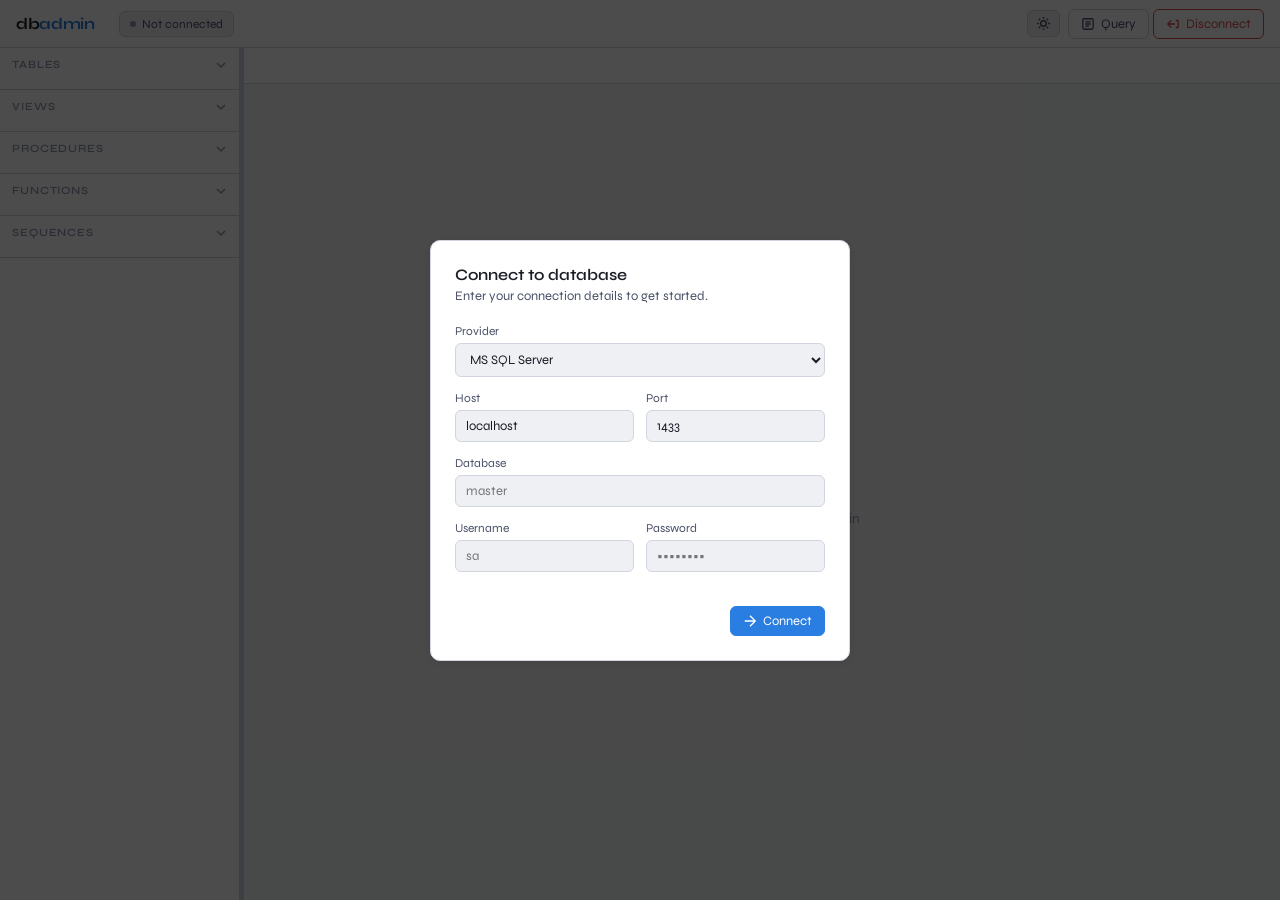
<file: DbAdmin/wwwroot/dbadmin.htm>
<!DOCTYPE html>
<html lang="en">
<head>
<meta charset="UTF-8"/>
<meta name="viewport" content="width=device-width, initial-scale=1.0"/>
<title>DbAdmin</title>
<link rel="preconnect" href="https://fonts.googleapis.com"/>
<link rel="preconnect" href="https://fonts.gstatic.com" crossorigin/>
<link href="https://fonts.googleapis.com/css2?family=IBM+Plex+Mono:wght@400;500&family=Syne:wght@400;500;600;700&display=swap" rel="stylesheet"/>
<link rel="stylesheet" href="dbadmin.css"/>
</head>
<body>

<!-- ── CONNECT MODAL ── -->
<div id="modal-overlay">
  <div class="modal">
    <h2>Connect to database</h2>
    <p class="modal-sub">Enter your connection details to get started.</p>
    <div id="conn-error" class="error-msg hidden"></div>
    <div class="form-row">
      <label>Provider</label>
      <select id="f-provider">
        <option value="0">MS SQL Server</option>
        <option value="1">PostgreSQL</option>
      </select>
    </div>
    <div class="form-grid">
      <div class="form-row">
        <label>Host</label>
        <input id="f-host" type="text" value="localhost" placeholder="localhost"/>
      </div>
      <div class="form-row">
        <label>Port</label>
        <input id="f-port" type="number" value="1433" placeholder="1433"/>
      </div>
    </div>
    <div class="form-row">
      <label>Database</label>
      <input id="f-database" type="text" placeholder="master"/>
    </div>
    <div class="form-grid">
      <div class="form-row">
        <label>Username</label>
        <input id="f-username" type="text" placeholder="sa"/>
      </div>
      <div class="form-row">
        <label>Password</label>
        <input id="f-password" type="password" placeholder="••••••••"/>
      </div>
    </div>
    <div class="modal-footer">
      <button class="btn primary" id="btn-connect" onclick="doConnect()">
        <svg viewBox="0 0 16 16" fill="none" stroke="currentColor" stroke-width="1.5"><path d="M2 8h12M8 2l6 6-6 6"/></svg>
        Connect
      </button>
    </div>
  </div>
</div>

<!-- ── TOPBAR ── -->
<div id="topbar">
  <div class="logo">db<span>admin</span></div>
  <div class="conn-badge" id="conn-badge" onclick="showConnectModal()">
    <div class="dot off" id="conn-dot"></div>
    <span id="conn-label">Not connected</span>
  </div>
  <div class="spacer"></div>
  <button id="theme-toggle" onclick="toggleTheme()" title="Toggle light/dark theme" aria-label="Toggle theme">
    <!-- Icon is swapped by JS -->
    <svg id="theme-icon-dark" viewBox="0 0 16 16" fill="none" stroke="currentColor" stroke-width="1.5" style="display:none"><path d="M8 1v2M8 13v2M1 8h2M13 8h2M3.05 3.05l1.41 1.41M11.54 11.54l1.41 1.41M3.05 12.95l1.41-1.41M11.54 4.46l1.41-1.41"/><circle cx="8" cy="8" r="3"/></svg>
    <svg id="theme-icon-light" viewBox="0 0 16 16" fill="none" stroke="currentColor" stroke-width="1.5"><path d="M13 8A5 5 0 1 1 8 3a4 4 0 0 0 5 5z"/></svg>
  </button>
  <button class="btn" id="btn-new-query" onclick="openQueryTab()" title="New Query">
    <svg viewBox="0 0 16 16" fill="none" stroke="currentColor" stroke-width="1.5"><rect x="2" y="2" width="12" height="12" rx="2"/><path d="M5 8h6M5 5.5h6M5 10.5h4"/></svg>
    Query
  </button>
  <button class="btn danger" id="btn-disconnect" onclick="doDisconnect()" style="margin-left:4px">
    <svg viewBox="0 0 16 16" fill="none" stroke="currentColor" stroke-width="1.5"><path d="M10 8H2m4-4-4 4 4 4m5-8h2a1 1 0 0 1 1 1v6a1 1 0 0 1-1 1h-2"/></svg>
    Disconnect
  </button>
</div>

<!-- ── LAYOUT ── -->
<div id="layout">
  <!-- SIDEBAR -->
  <div id="sidebar">
    <div class="sidebar-section" id="nav-tables-section">
      <div class="sidebar-header open" onclick="toggleSection('tables')">
        <span>Tables</span>
        <svg viewBox="0 0 12 12" fill="none" stroke="currentColor" stroke-width="1.5"><path d="M4 2l4 4-4 4"/></svg>
      </div>
      <div class="sidebar-tree" id="nav-tables" style="max-height:200px"></div>
    </div>
    <div class="sidebar-section" id="nav-views-section">
      <div class="sidebar-header open" onclick="toggleSection('views')">
        <span>Views</span>
        <svg viewBox="0 0 12 12" fill="none" stroke="currentColor" stroke-width="1.5"><path d="M4 2l4 4-4 4"/></svg>
      </div>
      <div class="sidebar-tree" id="nav-views" style="max-height:140px"></div>
    </div>
    <div class="sidebar-section" id="nav-procs-section">
      <div class="sidebar-header open" onclick="toggleSection('procs')">
        <span>Procedures</span>
        <svg viewBox="0 0 12 12" fill="none" stroke="currentColor" stroke-width="1.5"><path d="M4 2l4 4-4 4"/></svg>
      </div>
      <div class="sidebar-tree" id="nav-procs" style="max-height:140px"></div>
    </div>
    <div class="sidebar-section" id="nav-funcs-section">
      <div class="sidebar-header open" onclick="toggleSection('funcs')">
        <span>Functions</span>
        <svg viewBox="0 0 12 12" fill="none" stroke="currentColor" stroke-width="1.5"><path d="M4 2l4 4-4 4"/></svg>
      </div>
      <div class="sidebar-tree" id="nav-funcs" style="max-height:140px"></div>
    </div>
    <div class="sidebar-section" id="nav-seqs-section">
      <div class="sidebar-header open" onclick="toggleSection('seqs')">
        <span>Sequences</span>
        <svg viewBox="0 0 12 12" fill="none" stroke="currentColor" stroke-width="1.5"><path d="M4 2l4 4-4 4"/></svg>
      </div>
      <div class="sidebar-tree" id="nav-seqs" style="max-height:140px"></div>
    </div>
  </div>

  <!-- RESIZER -->
  <div id="resizer"></div>

  <!-- MAIN -->
  <div id="main">
    <div id="tabs"></div>
    <div id="content">
      <div class="empty" id="welcome">
        <svg viewBox="0 0 40 40" fill="none" stroke="currentColor" stroke-width="1.2"><ellipse cx="20" cy="12" rx="14" ry="5"/><path d="M6 12v8c0 2.8 6.3 5 14 5s14-2.2 14-5v-8"/><path d="M6 20v8c0 2.8 6.3 5 14 5s14-2.2 14-5v-8"/></svg>
        <p>Connect to a database to begin</p>
      </div>
    </div>
  </div>
</div>

<script>
/* ──────────────────────────────────────────
   THEME
────────────────────────────────────────── */
const THEME_KEY = 'dbadmin-theme';

function getSystemTheme() {
  return window.matchMedia('(prefers-color-scheme: light)').matches ? 'light' : 'dark';
}

function applyTheme(theme) {
  // 'system' means remove the attribute and let CSS media query handle it
  if (theme === 'system') {
    document.documentElement.removeAttribute('data-theme');
  } else {
    document.documentElement.setAttribute('data-theme', theme);
  }
  updateThemeIcon(theme === 'system' ? getSystemTheme() : theme);
}

function updateThemeIcon(effectiveTheme) {
  // When in light mode, show the moon (to switch to dark); when dark, show the sun
  document.getElementById('theme-icon-dark').style.display = effectiveTheme === 'light' ? '' : 'none';
  document.getElementById('theme-icon-light').style.display = effectiveTheme === 'dark'  ? '' : 'none';
}

function toggleTheme() {
  const current = localStorage.getItem(THEME_KEY) || 'system';
  const effective = current === 'system' ? getSystemTheme() : current;
  const next = effective === 'dark' ? 'light' : 'dark';
  localStorage.setItem(THEME_KEY, next);
  applyTheme(next);
}

// Init: apply saved preference (or system default)
(function () {
  const saved = localStorage.getItem(THEME_KEY) || 'system';
  applyTheme(saved);

  // Keep icon in sync if system theme changes while no override is set
  window.matchMedia('(prefers-color-scheme: light)').addEventListener('change', () => {
    if ((localStorage.getItem(THEME_KEY) || 'system') === 'system') {
      updateThemeIcon(getSystemTheme());
    }
  });
})();

/* ──────────────────────────────────────────
   STATE
────────────────────────────────────────── */
const API = '';  // Set to your backend URL, e.g. 'http://localhost:5000'
let connId = null;
let connInfo = null;
let tabs = [];
let activeTab = null;
let tabCounter = 0;

/* ──────────────────────────────────────────
   API HELPERS
────────────────────────────────────────── */
async function api(method, path, body = null) {
  const opts = {
    method,
    headers: { 'Content-Type': 'application/json', ...(connId ? { 'X-Connection-Id': connId } : {}) }
  };
  if (body) opts.body = JSON.stringify(body);
  const r = await fetch(API + path, opts);
  if (!r.ok) {
    const txt = await r.text();
    let msg;
    try { msg = JSON.parse(txt); msg = msg.detail || msg.error || JSON.stringify(msg); } catch { msg = txt; }
    throw new Error(msg || `HTTP ${r.status}`);
  }
  return r.status === 204 ? null : r.json();
}

/* ──────────────────────────────────────────
   CONNECT / DISCONNECT
────────────────────────────────────────── */
function showConnectModal() {
  document.getElementById('modal-overlay').classList.remove('hidden');
}

document.getElementById('f-provider').addEventListener('change', () => {
  const p = document.getElementById('f-provider').value;
  document.getElementById('f-port').value = p === '0' ? '1433' : '5432';
});

async function doConnect() {
  const btn = document.getElementById('btn-connect');
  const errEl = document.getElementById('conn-error');
  errEl.classList.add('hidden');
  btn.disabled = true;
  btn.innerHTML = '<span class="spinner"></span> Connecting…';

  try {
    const body = {
      Provider: parseInt(document.getElementById('f-provider').value),
      Host: document.getElementById('f-host').value,
      Port: parseInt(document.getElementById('f-port').value),
      Database: document.getElementById('f-database').value,
      Username: document.getElementById('f-username').value,
      Password: document.getElementById('f-password').value,
      TrustServerCertificate: true
    };
    const info = await api('POST', '/api/connections', body);
    connId = info.connectionId;
    connInfo = info;
    document.getElementById('modal-overlay').classList.add('hidden');
    document.getElementById('conn-dot').classList.remove('off');
    document.getElementById('conn-label').textContent = `${info.database} @ ${info.host}`;
    document.getElementById('btn-disconnect').style.display = '';
    document.getElementById('welcome').innerHTML = '<span class="spinner"></span>';
    await loadSidebar();
    openDbInfoTab();
  } catch(e) {
    errEl.textContent = e.message;
    errEl.classList.remove('hidden');
  }

  btn.disabled = false;
  btn.innerHTML = '<svg viewBox="0 0 16 16" fill="none" stroke="currentColor" stroke-width="1.5"><path d="M2 8h12M8 2l6 6-6 6"/></svg> Connect';
}

async function doDisconnect() {
  if (!connId) return;
  try { await api('DELETE', `/api/connections/${connId}`); } catch {}
  connId = null; connInfo = null;
  document.getElementById('conn-dot').classList.add('off');
  document.getElementById('conn-label').textContent = 'Not connected';
  tabs = []; activeTab = null; tabCounter = 0;
  renderTabs();
  document.getElementById('content').innerHTML = '<div class="empty" id="welcome"><svg viewBox="0 0 40 40" fill="none" stroke="currentColor" stroke-width="1.2"><ellipse cx="20" cy="12" rx="14" ry="5"/><path d="M6 12v8c0 2.8 6.3 5 14 5s14-2.2 14-5v-8"/><path d="M6 20v8c0 2.8 6.3 5 14 5s14-2.2 14-5v-8"/></svg><p>Connect to a database to begin</p></div>';
  ['tables','views','procs','funcs','seqs'].forEach(k => document.getElementById(`nav-${k}`).innerHTML = '');
  showConnectModal();
}

/* ──────────────────────────────────────────
   SIDEBAR LOADER
────────────────────────────────────────── */
async function loadSidebar() {
  try {
    const [tables, views, procs, funcs, seqs] = await Promise.all([
      api('GET', '/api/tables'),
      api('GET', '/api/views'),
      api('GET', '/api/programmability/procedures'),
      api('GET', '/api/programmability/functions'),
      api('GET', '/api/sequences')
    ]);
    renderSidebarGroup('tables', tables, t => ({
      label: `${t.schema}.${t.name}`,
      icon: tableIcon(),
      action: () => openTableTab(t.schema, t.name)
    }));
    renderSidebarGroup('views', views, v => ({
      label: `${v.schema}.${v.name}`,
      icon: viewIcon(),
      action: () => openViewTab(v.schema, v.name)
    }));
    renderSidebarGroup('procs', procs, p => ({
      label: `${p.schema}.${p.name}`,
      icon: procIcon(),
      action: () => openDefinitionTab(p.schema, p.name, 'PROCEDURE')
    }));
    renderSidebarGroup('funcs', funcs, f => ({
      label: `${f.schema}.${f.name}`,
      icon: funcIcon(),
      action: () => openDefinitionTab(f.schema, f.name, 'FUNCTION')
    }));
    renderSidebarGroup('seqs', seqs, s => ({
      label: `${s.schema}.${s.name}`,
      icon: seqIcon(),
      action: () => openSeqTab(s.schema, s.name)
    }));
    document.getElementById('welcome').innerHTML = '<p style="color:var(--text3);font-size:13px">Select an object to inspect, or click Query.</p>';
  } catch(e) {
    document.getElementById('welcome').innerHTML = `<p style="color:var(--red)">${e.message}</p>`;
  }
}

function renderSidebarGroup(key, items, mapper) {
  const el = document.getElementById(`nav-${key}`);
  if (!items || !items.length) { el.innerHTML = '<div style="padding:6px 20px;font-size:12px;color:var(--text3)">None</div>'; return; }
  el.innerHTML = items.map((item, i) => {
    const m = mapper(item);
    return `<div class="tree-node" data-idx="${key}-${i}" onclick="(${m.action.toString()})()">${m.icon}<span style="overflow:hidden;text-overflow:ellipsis">${m.label}</span></div>`;
  }).join('');
}

/* ──────────────────────────────────────────
   ICONS
────────────────────────────────────────── */
const mkIcon = d => `<svg viewBox="0 0 14 14" fill="none" stroke="currentColor" stroke-width="1.5">${d}</svg>`;
const tableIcon = () => mkIcon('<rect x="1" y="3" width="12" height="8" rx="1"/><path d="M1 6h12M5 3v8"/>');
const viewIcon  = () => mkIcon('<path d="M1 7s2.5-4 6-4 6 4 6 4-2.5 4-6 4-6-4-6-4z"/><circle cx="7" cy="7" r="1.5"/>');
const procIcon  = () => mkIcon('<path d="M3 3l4 4-4 4M7 11h4"/>');
const funcIcon  = () => mkIcon('<path d="M4 3c0 2-2 2-2 4s2 2 2 4M7 3v8M10 3c0 2 2 2 2 4s-2 2-2 4"/>');
const seqIcon   = () => mkIcon('<path d="M2 10V7l2-2V3M7 3v8M12 3v3l-2 2v3"/>');

/* ──────────────────────────────────────────
   TABS
────────────────────────────────────────── */
function renderTabs() {
  const el = document.getElementById('tabs');
  el.innerHTML = tabs.map(t => `
    <div class="tab ${t.id === activeTab ? 'active' : ''}" onclick="switchTab('${t.id}')">
      ${t.label}
      <span class="tab-close" onclick="event.stopPropagation();closeTab('${t.id}')">✕</span>
    </div>
  `).join('');
}

function switchTab(id) {
  activeTab = id;
  renderTabs();
  const t = tabs.find(x => x.id === id);
  if (t) renderTabContent(t);
}

function closeTab(id) {
  tabs = tabs.filter(t => t.id !== id);
  if (activeTab === id) {
    activeTab = tabs.length ? tabs[tabs.length - 1].id : null;
    if (activeTab) renderTabContent(tabs.find(x => x.id === activeTab));
    else document.getElementById('content').innerHTML = '<div class="empty"><p style="color:var(--text3)">No tabs open</p></div>';
  }
  renderTabs();
}

function openTab(label, type, data) {
  const id = `tab-${++tabCounter}`;
  tabs.push({ id, label, type, data });
  activeTab = id;
  renderTabs();
  renderTabContent(tabs[tabs.length - 1]);
}

function renderTabContent(tab) {
  const c = document.getElementById('content');
  c.innerHTML = '';
  switch (tab.type) {
    case 'dbinfo':    renderDbInfo(c, tab.data); break;
    case 'table':     renderTableView(c, tab.data); break;
    case 'view':      renderViewDetails(c, tab.data); break;
    case 'query':     renderQueryEditor(c, tab.data); break;
    case 'definition':renderDefinition(c, tab.data); break;
    case 'sequences': renderSequences(c, tab.data); break;
  }
}

/* ──────────────────────────────────────────
   SECTION TOGGLE
────────────────────────────────────────── */
function toggleSection(key) {
  const tree = document.getElementById(`nav-${key}`);
  const hdr = document.querySelector(`#nav-${key}-section .sidebar-header`);
  const isOpen = hdr.classList.contains('open');
  if (isOpen) { tree.style.maxHeight = '0'; tree.style.overflow = 'hidden'; hdr.classList.remove('open'); }
  else { tree.style.maxHeight = '200px'; tree.style.overflow = 'auto'; hdr.classList.add('open'); }
}

/* ──────────────────────────────────────────
   DB INFO TAB
────────────────────────────────────────── */
async function openDbInfoTab() {
  try {
    const info = await api('GET', '/api/connections/info');
    openTab('Database Info', 'dbinfo', info);
  } catch {}
}

function renderDbInfo(c, info) {
  const fmt = (v) => v == null ? '<span class="null-val">null</span>' : escHtml(String(v));
  const sizeLabel = info.sizeKb ? `${(info.sizeKb / 1024).toFixed(1)} MB` : '—';
  c.innerHTML = `
    <div class="info-grid">
      ${card('Database', info.name)}
      ${card('Version', info.version, true)}
      ${card('Encoding', info.encoding || '—')}
      ${card('Collation', info.collation || '—', true)}
      ${card('Size', sizeLabel)}
      ${card('Created', info.createDate ? new Date(info.createDate).toLocaleString() : '—')}
    </div>
    <div style="padding:0 24px">
      <div style="font-size:11px;text-transform:uppercase;letter-spacing:.08em;color:var(--text3);margin-bottom:10px">Open Sessions</div>
    </div>
  `;
  function card(label, val, mono=false) {
    return `<div class="info-card"><div class="label">${label}</div><div class="value ${mono?'mono':''}">${fmt(val)}</div></div>`;
  }
}

/* ──────────────────────────────────────────
   TABLE VIEW
────────────────────────────────────────── */
function openTableTab(schema, name) {
  openTab(`${schema}.${name}`, 'table', { schema, name });
}

const tableState = {};

function renderTableView(c, { schema, name }) {
  const key = `${schema}.${name}`;
  if (!tableState[key]) tableState[key] = { tab: 'data', page: 1, pageSize: 100, orderBy: null, desc: false, filter: '' };
  const st = tableState[key];

  c.innerHTML = `
    <div id="data-panel">
      <div class="object-header">
        <h1>${escHtml(schema)}.${escHtml(name)}</h1>
        <div class="object-tabs">
          <div class="object-tab ${st.tab==='data'?'active':''}" onclick="switchObjectTab('${key}','data')">Data</div>
          <div class="object-tab ${st.tab==='columns'?'active':''}" onclick="switchObjectTab('${key}','columns')">Columns</div>
          <div class="object-tab ${st.tab==='indexes'?'active':''}" onclick="switchObjectTab('${key}','indexes')">Indexes</div>
          <div class="object-tab ${st.tab==='fk'?'active':''}" onclick="switchObjectTab('${key}','fk')">Foreign Keys</div>
          <div class="object-tab ${st.tab==='triggers'?'active':''}" onclick="switchObjectTab('${key}','triggers')">Triggers</div>
          <div class="object-tab ${st.tab==='ddl'?'active':''}" onclick="switchObjectTab('${key}','ddl')">DDL</div>
        </div>
      </div>
      <div id="tab-body-${key.replace(/\./g,'_')}" style="flex:1;overflow:hidden;display:flex;flex-direction:column"></div>
    </div>
  `;
  loadObjectTab(key, schema, name, 'TABLE');
}

function switchObjectTab(key, tab) {
  const [schema, name] = key.split('.');
  tableState[key].tab = tab;
  const c = document.getElementById('content');
  renderTableView(c, { schema, name });
}

async function loadObjectTab(key, schema, name, type) {
  const st = tableState[key];
  const bodyId = `tab-body-${key.replace(/\./g,'_')}`;
  const body = document.getElementById(bodyId);
  if (!body) return;
  body.innerHTML = '<div style="flex:1;display:flex;align-items:center;justify-content:center"><span class="spinner"></span></div>';

  try {
    if (st.tab === 'data') {
      const params = `?page=${st.page}&pageSize=${st.pageSize}${st.orderBy?`&orderBy=${encodeURIComponent(st.orderBy)}&descending=${st.desc}`:''}${st.filter?`&filter=${encodeURIComponent(st.filter)}`:''}`;
      const res = await api('GET', `/api/data/${schema}/${name}${params}`);
      renderDataTable(body, key, schema, name, res, st);
    } else if (st.tab === 'columns') {
      const cols = await api('GET', `/api/tables/${schema}/${name}/columns`);
      renderColumns(body, cols);
    } else if (st.tab === 'indexes') {
      const idx = await api('GET', `/api/tables/${schema}/${name}/indexes`);
      renderIndexes(body, idx);
    } else if (st.tab === 'fk') {
      const fks = await api('GET', `/api/tables/${schema}/${name}/foreign-keys`);
      renderForeignKeys(body, fks);
    } else if (st.tab === 'triggers') {
      const trigs = await api('GET', `/api/tables/${schema}/${name}/triggers`);
      renderTriggers(body, trigs);
    } else if (st.tab === 'ddl') {
      const res = await api('GET', `/api/ddl/${schema}/${name}/script?objectType=TABLE`);
      body.innerHTML = `<div class="ddl-wrap">${escHtml(res.script || '')}</div>`;
    }
  } catch(e) {
    body.innerHTML = `<div class="empty"><p style="color:var(--red)">${escHtml(e.message)}</p></div>`;
  }
}

function renderDataTable(body, key, schema, name, res, st) {
  const total = res.totalCount;
  const totalPages = Math.ceil(total / st.pageSize);
  body.innerHTML = `
    <div class="data-toolbar">
      <input class="filter-input" id="filter-${key.replace(/\./g,'_')}" placeholder="WHERE clause filter…" value="${escHtml(st.filter||'')}"/>
      <button class="btn" onclick="applyFilter('${key}','${schema}','${name}')">
        <svg viewBox="0 0 14 14" fill="none" stroke="currentColor" stroke-width="1.5"><path d="M1 3h12l-5 5v4l-2-1V8z"/></svg>
        Filter
      </button>
      <div class="toolbar-spacer"></div>
      <div class="pagination">
        <button onclick="changePage('${key}','${schema}','${name}',-1)" ${st.page<=1?'disabled':''}>‹</button>
        <span class="page-info">Page ${st.page} / ${totalPages||1}  &nbsp;·&nbsp; ${total.toLocaleString()} rows</span>
        <button onclick="changePage('${key}','${schema}','${name}',1)" ${st.page>=totalPages?'disabled':''}>›</button>
      </div>
      <select class="search-input" style="width:auto" onchange="changePageSize('${key}','${schema}','${name}',this.value)">
        ${[50,100,250,500].map(n=>`<option ${n===st.pageSize?'selected':''}>${n}</option>`).join('')}
      </select>
    </div>
    <div class="data-table-wrap" style="flex:1;overflow:auto">
      ${res.rows.length === 0
        ? '<div class="empty"><p>No rows returned</p></div>'
        : `<table>
            <thead><tr>${res.columns.map(c => `<th class="sortable" onclick="sortBy('${key}','${schema}','${name}','${escHtml(c)}')">${escHtml(c)}${st.orderBy===c?(st.desc?'↓':'↑'):''}</th>`).join('')}</tr></thead>
            <tbody>${res.rows.map(row => `<tr>${row.map((cell) => `<td class="mono">${cell == null ? '<span class="null-val">NULL</span>' : escHtml(String(cell))}</td>`).join('')}</tr>`).join('')}</tbody>
           </table>`
      }
    </div>
  `;
}

function applyFilter(key, schema, name) {
  const val = document.getElementById(`filter-${key.replace(/\./g,'_')}`).value;
  tableState[key].filter = val;
  tableState[key].page = 1;
  loadObjectTab(key, schema, name);
}

function changePage(key, schema, name, dir) {
  tableState[key].page += dir;
  loadObjectTab(key, schema, name);
}

function changePageSize(key, schema, name, val) {
  tableState[key].pageSize = parseInt(val);
  tableState[key].page = 1;
  loadObjectTab(key, schema, name);
}

function sortBy(key, schema, name, col) {
  const st = tableState[key];
  if (st.orderBy === col) st.desc = !st.desc;
  else { st.orderBy = col; st.desc = false; }
  st.page = 1;
  loadObjectTab(key, schema, name);
}

/* ──────────────────────────────────────────
   COLUMNS
────────────────────────────────────────── */
function renderColumns(body, cols) {
  body.innerHTML = `
    <div class="data-table-wrap">
      <table>
        <thead><tr>
          <th>#</th><th>Column</th><th>Type</th><th>Nullable</th><th>Keys</th><th>Identity</th><th>Default</th><th>Description</th>
        </tr></thead>
        <tbody>
          ${cols.map(c => `<tr>
            <td style="color:var(--text3)">${c.ordinalPosition}</td>
            <td style="font-weight:500;color:var(--text)">${escHtml(c.name)}</td>
            <td><span class="badge type">${escHtml(c.dataType)}${c.maxLength?`(${c.maxLength})`:c.precision?`(${c.precision},${c.scale||0})`:''}</span></td>
            <td>${c.isNullable?'<span class="badge nullable">YES</span>':'<span style="color:var(--text3);font-size:12px">NO</span>'}</td>
            <td style="display:flex;gap:4px;flex-wrap:wrap">${c.isPrimaryKey?'<span class="badge pk">PK</span>':''}${c.isForeignKey?'<span class="badge fk">FK</span>':''}</td>
            <td>${c.isIdentity?'<span class="badge identity">AUTO</span>':''}</td>
            <td class="mono" style="font-size:11px;color:var(--text3)">${c.defaultValue?escHtml(c.defaultValue):''}</td>
            <td style="font-size:12px;color:var(--text2)">${c.description?escHtml(c.description):''}</td>
          </tr>`).join('')}
        </tbody>
      </table>
    </div>
  `;
}

/* ──────────────────────────────────────────
   INDEXES
────────────────────────────────────────── */
function renderIndexes(body, idxs) {
  body.innerHTML = `
    <div class="data-table-wrap">
      <table>
        <thead><tr><th>Index</th><th>Type</th><th>Columns</th><th>Included</th><th>Flags</th></tr></thead>
        <tbody>
          ${idxs.map(ix => `<tr>
            <td style="font-weight:500;color:var(--text)">${escHtml(ix.name)}</td>
            <td><span class="badge type">${escHtml(ix.indexType)}</span></td>
            <td class="mono" style="font-size:12px">${ix.columns.join(', ')}</td>
            <td class="mono" style="font-size:12px;color:var(--text3)">${ix.includedColumns.join(', ')}</td>
            <td style="display:flex;gap:4px">
              ${ix.isPrimaryKey?'<span class="badge pk">PK</span>':''}
              ${ix.isUnique?'<span class="badge unique">UNIQUE</span>':''}
              ${ix.isDisabled?'<span class="badge disabled">DISABLED</span>':''}
            </td>
          </tr>`).join('')}
        </tbody>
      </table>
    </div>
  `;
}

/* ──────────────────────────────────────────
   FOREIGN KEYS
────────────────────────────────────────── */
function renderForeignKeys(body, fks) {
  body.innerHTML = `
    <div class="data-table-wrap">
      <table>
        <thead><tr><th>Name</th><th>Columns</th><th>References</th><th>On Delete</th><th>On Update</th></tr></thead>
        <tbody>
          ${fks.map(fk => `<tr>
            <td style="font-weight:500;color:var(--text)">${escHtml(fk.name)}</td>
            <td class="mono" style="font-size:12px">${fk.columns.join(', ')}</td>
            <td><span style="color:var(--accent)">${escHtml(fk.referencedSchema)}.${escHtml(fk.referencedTable)}</span>
                <span class="mono" style="font-size:11px;color:var(--text3)"> (${fk.referencedColumns.join(', ')})</span></td>
            <td><span class="badge ${fk.onDelete==='CASCADE'?'cascade':'noaction'}">${escHtml(fk.onDelete)}</span></td>
            <td><span class="badge ${fk.onUpdate==='CASCADE'?'cascade':'noaction'}">${escHtml(fk.onUpdate)}</span></td>
          </tr>`).join('')}
        </tbody>
      </table>
    </div>
  `;
}

/* ──────────────────────────────────────────
   TRIGGERS
────────────────────────────────────────── */
function renderTriggers(body, trigs) {
  body.innerHTML = `
    <div class="data-table-wrap">
      <table>
        <thead><tr><th>Name</th><th>Event</th><th>Timing</th><th>Status</th><th>Definition</th></tr></thead>
        <tbody>
          ${trigs.map(t => `<tr>
            <td style="font-weight:500;color:var(--text)">${escHtml(t.name)}</td>
            <td><span class="badge type">${escHtml(t.event)}</span></td>
            <td>${escHtml(t.timing)}</td>
            <td><span class="badge ${t.isEnabled?'enabled':'disabled'}">${t.isEnabled?'ENABLED':'DISABLED'}</span></td>
            <td style="max-width:300px;overflow:hidden;text-overflow:ellipsis;white-space:nowrap;font-family:var(--font-mono);font-size:11px;color:var(--text3)">${t.definition?escHtml(t.definition.substring(0,80))+'…':''}</td>
          </tr>`).join('')}
        </tbody>
      </table>
    </div>
  `;
}

/* ──────────────────────────────────────────
   VIEW TAB
────────────────────────────────────────── */
function openViewTab(schema, name) {
  openTab(`${schema}.${name} (view)`, 'view', { schema, name });
}

function renderViewDetails(c, { schema, name }) {
  c.innerHTML = `<div id="data-panel">
    <div class="object-header">
      <h1>${escHtml(schema)}.${escHtml(name)} <span class="badge view" style="vertical-align:middle">VIEW</span></h1>
      <div class="object-tabs">
        <div class="object-tab active" onclick="loadViewColumns('${schema}','${name}',this)">Columns</div>
        <div class="object-tab" onclick="loadViewDef('${schema}','${name}',this)">Definition</div>
      </div>
    </div>
    <div id="view-body" style="flex:1;overflow:hidden;display:flex;flex-direction:column"></div>
  </div>`;
  loadViewColumns(schema, name);
}

async function loadViewColumns(schema, name, tabEl) {
  setActiveObjectTab(tabEl);
  const body = document.getElementById('view-body');
  body.innerHTML = '<div style="flex:1;display:flex;align-items:center;justify-content:center"><span class="spinner"></span></div>';
  try {
    const cols = await api('GET', `/api/views/${schema}/${name}/columns`);
    renderColumns(body, cols);
  } catch(e) { body.innerHTML = `<div class="empty"><p style="color:var(--red)">${escHtml(e.message)}</p></div>`; }
}

async function loadViewDef(schema, name, tabEl) {
  setActiveObjectTab(tabEl);
  const body = document.getElementById('view-body');
  body.innerHTML = '<div style="flex:1;display:flex;align-items:center;justify-content:center"><span class="spinner"></span></div>';
  try {
    const res = await api('GET', `/api/views/${schema}/${name}/definition`);
    body.innerHTML = `<div class="ddl-wrap">${escHtml(res.definition||'')}</div>`;
  } catch(e) { body.innerHTML = `<div class="empty"><p style="color:var(--red)">${escHtml(e.message)}</p></div>`; }
}

function setActiveObjectTab(el) {
  if (!el) return;
  const parent = el.parentElement;
  parent.querySelectorAll('.object-tab').forEach(t => t.classList.remove('active'));
  el.classList.add('active');
}

/* ──────────────────────────────────────────
   DEFINITION TAB (PROC/FUNC)
────────────────────────────────────────── */
function openDefinitionTab(schema, name, type) {
  openTab(`${schema}.${name}`, 'definition', { schema, name, type });
}

async function renderDefinition(c, { schema, name, type }) {
  c.innerHTML = `<div id="data-panel">
    <div class="object-header">
      <h1>${escHtml(schema)}.${escHtml(name)} <span class="badge ${type==='PROCEDURE'?'proc':'func'}" style="vertical-align:middle">${type}</span></h1>
      <div class="object-tabs">
        <div class="object-tab active" id="def-tab-def">Definition</div>
        <div class="object-tab" id="def-tab-params" onclick="loadParams('${schema}','${name}','${type}',this)">Parameters</div>
      </div>
    </div>
    <div id="def-body" style="flex:1;overflow:hidden;display:flex;flex-direction:column"><div style="flex:1;display:flex;align-items:center;justify-content:center"><span class="spinner"></span></div></div>
  </div>`;
  try {
    const path = type === 'PROCEDURE' ? `/api/programmability/procedures/${schema}/${name}/definition`
                                       : `/api/programmability/functions/${schema}/${name}/definition`;
    const res = await api('GET', path);
    document.getElementById('def-body').innerHTML = `<div class="ddl-wrap">${escHtml(res.definition||'')}</div>`;
  } catch(e) {
    document.getElementById('def-body').innerHTML = `<div class="empty"><p style="color:var(--red)">${escHtml(e.message)}</p></div>`;
  }
}

async function loadParams(schema, name, type, tabEl) {
  setActiveObjectTab(tabEl);
  const body = document.getElementById('def-body');
  body.innerHTML = '<div style="flex:1;display:flex;align-items:center;justify-content:center"><span class="spinner"></span></div>';
  try {
    const path = type === 'PROCEDURE' ? `/api/programmability/procedures/${schema}/${name}/parameters`
                                       : `/api/programmability/functions/${schema}/${name}/parameters`;
    const params = await api('GET', path);
    body.innerHTML = `
      <div class="data-table-wrap">
        <table>
          <thead><tr><th>#</th><th>Name</th><th>Mode</th><th>Type</th><th>Default</th></tr></thead>
          <tbody>${params.map(p=>`<tr>
            <td style="color:var(--text3)">${p.ordinalPosition}</td>
            <td style="font-weight:500;color:var(--text)">${escHtml(p.name)}</td>
            <td><span class="badge ${p.mode==='OUT'||p.mode==='INOUT'?'fk':'type'}">${p.mode}</span></td>
            <td><span class="badge type">${escHtml(p.dataType)}</span></td>
            <td class="mono" style="font-size:11px;color:var(--text3)">${p.defaultValue?escHtml(p.defaultValue):''}</td>
          </tr>`).join('')}</tbody>
        </table>
      </div>
    `;
  } catch(e) { body.innerHTML = `<div class="empty"><p style="color:var(--red)">${escHtml(e.message)}</p></div>`; }
}

/* ──────────────────────────────────────────
   SEQUENCES TAB
────────────────────────────────────────── */
function openSeqTab(schema, name) {
  openTab(`Sequences`, 'sequences', { schema, name });
}

async function renderSequences(c, { schema }) {
  c.innerHTML = '<div style="display:flex;align-items:center;justify-content:center;height:100%"><span class="spinner"></span></div>';
  try {
    const seqs = await api('GET', '/api/sequences');
    c.innerHTML = `
      <div class="data-table-wrap" style="height:100%">
        <table>
          <thead><tr><th>Schema</th><th>Name</th><th>Type</th><th>Start</th><th>Increment</th><th>Min</th><th>Max</th><th>Current</th><th>Cyclic</th></tr></thead>
          <tbody>${seqs.map(s=>`<tr>
            <td style="color:var(--text3)">${escHtml(s.schema)}</td>
            <td style="font-weight:500;color:var(--text)">${escHtml(s.name)}</td>
            <td><span class="badge type">${escHtml(s.dataType)}</span></td>
            <td class="mono">${s.startValue}</td>
            <td class="mono">${s.increment}</td>
            <td class="mono" style="color:var(--text3)">${s.minValue??'—'}</td>
            <td class="mono" style="color:var(--text3)">${s.maxValue??'—'}</td>
            <td class="mono" style="color:var(--accent)">${s.currentValue??'—'}</td>
            <td>${s.isCyclic?'<span class="badge enabled">YES</span>':'<span style="color:var(--text3)">NO</span>'}</td>
          </tr>`).join('')}</tbody>
        </table>
      </div>
    `;
  } catch(e) { c.innerHTML = `<div class="empty"><p style="color:var(--red)">${escHtml(e.message)}</p></div>`; }
}

/* ──────────────────────────────────────────
   QUERY EDITOR
────────────────────────────────────────── */
function openQueryTab() {
  openTab('Query', 'query', { sql: 'SELECT 1', result: null });
}

function renderQueryEditor(c, data) {
  c.innerHTML = `<div id="query-panel">
    <div id="query-editor-wrap">
      <div id="query-toolbar">
        <button class="btn primary" onclick="runQuery()">
          <svg viewBox="0 0 14 14" fill="none" stroke="currentColor" stroke-width="1.5"><path d="M3 2l9 5-9 5z"/></svg>
          Run
        </button>
        <span style="font-size:12px;color:var(--text3)">Ctrl+Enter</span>
        <div class="toolbar-spacer"></div>
        <input class="search-input" type="number" id="q-maxrows" value="1000" style="width:90px" title="Max rows"/>
        <span style="font-size:12px;color:var(--text3)">max rows</span>
      </div>
      <textarea id="query-editor" spellcheck="false">${escHtml(data.sql||'SELECT 1')}</textarea>
    </div>
    <div id="query-results">
      <div class="empty" style="color:var(--text3)"><p>Run a query to see results</p></div>
    </div>
  </div>`;

  document.getElementById('query-editor').addEventListener('keydown', e => {
    if ((e.ctrlKey || e.metaKey) && e.key === 'Enter') { e.preventDefault(); runQuery(); }
  });
}

async function runQuery() {
  const sql = document.getElementById('query-editor')?.value;
  const maxRows = parseInt(document.getElementById('q-maxrows')?.value || '1000');
  if (!sql) return;
  const res_el = document.getElementById('query-results');
  res_el.innerHTML = '<div style="flex:1;display:flex;align-items:center;justify-content:center"><span class="spinner"></span></div>';
  try {
    const res = await api('POST', '/api/data/query', { Sql: sql, MaxRows: maxRows, TimeoutSeconds: 30 });
    const statusCls = res.success ? 'ok' : 'err';
    res_el.innerHTML = `
      <div class="result-meta">
        <span class="${statusCls}">${res.success?'✓ Success':'✗ Error'}</span>
        <span>${res.elapsedMs} ms</span>
        ${res.rowsAffected >= 0 ? `<span>${res.rowsAffected} rows affected</span>` : ''}
        ${res.error ? `<span style="color:var(--red)">${escHtml(res.error)}</span>` : ''}
      </div>
      <div class="data-table-wrap" style="flex:1;overflow:auto">
        ${res.rows && res.rows.length > 0
          ? `<table>
              <thead><tr>${res.columns.map(c=>`<th>${escHtml(c)}</th>`).join('')}</tr></thead>
              <tbody>${res.rows.map(row=>`<tr>${row.map(cell=>`<td class="mono">${cell==null?'<span class="null-val">NULL</span>':escHtml(String(cell))}</td>`).join('')}</tr>`).join('')}</tbody>
             </table>`
          : '<div class="empty"><p>No rows returned</p></div>'
        }
      </div>
    `;
  } catch(e) {
    res_el.innerHTML = `<div class="result-meta"><span class="err">✗ ${escHtml(e.message)}</span></div>`;
  }
}

/* ──────────────────────────────────────────
   RESIZER
────────────────────────────────────────── */
(function() {
  const resizer = document.getElementById('resizer');
  const sidebar = document.getElementById('sidebar');
  let dragging = false, startX = 0, startW = 0;
  resizer.addEventListener('mousedown', e => {
    dragging = true; startX = e.clientX; startW = sidebar.offsetWidth;
    resizer.classList.add('dragging');
    document.body.style.userSelect = 'none';
  });
  document.addEventListener('mousemove', e => {
    if (!dragging) return;
    const w = Math.max(160, Math.min(400, startW + e.clientX - startX));
    sidebar.style.width = w + 'px'; sidebar.style.minWidth = w + 'px';
  });
  document.addEventListener('mouseup', () => {
    dragging = false; resizer.classList.remove('dragging');
    document.body.style.userSelect = '';
  });
})();

/* ──────────────────────────────────────────
   UTILS
────────────────────────────────────────── */
function escHtml(s) {
  return String(s).replace(/&/g,'&amp;').replace(/</g,'&lt;').replace(/>/g,'&gt;').replace(/"/g,'&quot;');
}

/* ──────────────────────────────────────────
   INIT
────────────────────────────────────────── */
showConnectModal();
</script>
</body>
</html>
</file>
<file: DbAdmin/wwwroot/dbadmin.css>
/* ── RESET & ROOT ── */
*, *::before, *::after { box-sizing: border-box; margin: 0; padding: 0; }

/* ── DARK THEME (default) ── */
:root {
  --bg:         #0d0f12;
  --bg2:        #161920;
  --bg3:        #1e2229;
  --bg4:        #252a33;
  --border:     #2c3240;
  --border2:    #3a4155;
  --text:       #e8eaf0;
  --text2:      #8b93a8;
  --text3:      #4f5769;
  --accent:     #4f9cf9;
  --accent2:    #1a5fb8;
  --accent-dim: #1c2d47;
  --green:      #3fcf8e;
  --green-dim:  #0f2e20;
  --red:        #f87171;
  --red-dim:    #2d1515;
  --amber:      #fbbf24;
  --amber-dim:  #2d2008;
  --purple:     #a78bfa;
  --purple-dim: #1e1535;
  --font-ui:    'Syne', sans-serif;
  --font-mono:  'IBM Plex Mono', monospace;
  --r:          6px;
  --r2:         10px;
  --shadow:     0 2px 12px rgba(0, 0, 0, 0.4);
  color-scheme: dark;
}

/* ── LIGHT THEME ── */
[data-theme="light"] {
  --bg:         #f4f5f7;
  --bg2:        #ffffff;
  --bg3:        #eef0f4;
  --bg4:        #e4e7ed;
  --border:     #d1d5de;
  --border2:    #b0b7c6;
  --text:       #1a1d26;
  --text2:      #4a5168;
  --text3:      #9299ae;
  --accent:     #2a7de1;
  --accent2:    #1a5fb8;
  --accent-dim: #ddeeff;
  --green:      #1a9e63;
  --green-dim:  #d6f5e8;
  --red:        #d94f4f;
  --red-dim:    #fce8e8;
  --amber:      #c07b00;
  --amber-dim:  #fff3cc;
  --purple:     #6d4ec7;
  --purple-dim: #ede8ff;
  --shadow:     0 2px 12px rgba(0, 0, 0, 0.1);
  color-scheme: light;
}

/* ── SYSTEM PREFERENCE FALLBACK ── */
@media (prefers-color-scheme: light) {
  :root:not([data-theme]) {
    --bg:         #f4f5f7;
    --bg2:        #ffffff;
    --bg3:        #eef0f4;
    --bg4:        #e4e7ed;
    --border:     #d1d5de;
    --border2:    #b0b7c6;
    --text:       #1a1d26;
    --text2:      #4a5168;
    --text3:      #9299ae;
    --accent:     #2a7de1;
    --accent2:    #1a5fb8;
    --accent-dim: #ddeeff;
    --green:      #1a9e63;
    --green-dim:  #d6f5e8;
    --red:        #d94f4f;
    --red-dim:    #fce8e8;
    --amber:      #c07b00;
    --amber-dim:  #fff3cc;
    --purple:     #6d4ec7;
    --purple-dim: #ede8ff;
    --shadow:     0 2px 12px rgba(0, 0, 0, 0.1);
    color-scheme: light;
  }
}

/* ── BASE ── */
html, body { height: 100%; overflow: hidden; }
body {
  background: var(--bg);
  color: var(--text);
  font-family: var(--font-ui);
  font-size: 14px;
  display: flex;
  flex-direction: column;
}

/* ── TOPBAR ── */
#topbar {
  display: flex;
  align-items: center;
  gap: 0;
  height: 48px;
  min-height: 48px;
  background: var(--bg2);
  border-bottom: 1px solid var(--border);
  padding: 0 16px;
  flex-shrink: 0;
}
#topbar .logo {
  font-size: 16px;
  font-weight: 700;
  letter-spacing: -0.02em;
  color: var(--text);
  margin-right: 24px;
}
#topbar .logo span { color: var(--accent); }
.conn-badge {
  display: flex;
  align-items: center;
  gap: 6px;
  background: var(--bg3);
  border: 1px solid var(--border);
  border-radius: var(--r);
  padding: 5px 10px;
  font-size: 12px;
  color: var(--text2);
  cursor: pointer;
  transition: border-color .15s;
  margin-right: 8px;
}
.conn-badge:hover { border-color: var(--border2); }
.conn-badge .dot {
  width: 6px;
  height: 6px;
  border-radius: 50%;
  background: var(--green);
  flex-shrink: 0;
}
.conn-badge .dot.off { background: var(--text3); }
#topbar .spacer { flex: 1; }

/* ── THEME TOGGLE ── */
#theme-toggle {
  background: var(--bg3);
  border: 1px solid var(--border);
  border-radius: var(--r);
  padding: 5px 8px;
  color: var(--text2);
  cursor: pointer;
  display: flex;
  align-items: center;
  justify-content: center;
  transition: all .15s;
  margin-right: 8px;
}
#theme-toggle:hover { border-color: var(--border2); color: var(--text); background: var(--bg4); }
#theme-toggle svg { width: 15px; height: 15px; }

/* ── BUTTONS ── */
.btn {
  display: inline-flex;
  align-items: center;
  gap: 6px;
  padding: 6px 12px;
  border-radius: var(--r);
  border: 1px solid var(--border);
  background: transparent;
  color: var(--text2);
  font-family: var(--font-ui);
  font-size: 13px;
  cursor: pointer;
  transition: all .15s;
  white-space: nowrap;
}
.btn:hover { border-color: var(--border2); color: var(--text); background: var(--bg3); }
.btn.primary { background: var(--accent); border-color: var(--accent); color: #fff; }
.btn.primary:hover { background: #3a88e8; }
.btn.danger { border-color: var(--red); color: var(--red); }
.btn.danger:hover { background: var(--red-dim); }
.btn svg { width: 14px; height: 14px; flex-shrink: 0; }

/* ── LAYOUT ── */
#layout { display: flex; flex: 1; overflow: hidden; }

/* ── SIDEBAR ── */
#sidebar {
  width: 240px;
  min-width: 240px;
  background: var(--bg2);
  border-right: 1px solid var(--border);
  display: flex;
  flex-direction: column;
  overflow: hidden;
}
.sidebar-section { border-bottom: 1px solid var(--border); }
.sidebar-header {
  display: flex;
  align-items: center;
  justify-content: space-between;
  padding: 10px 12px;
  font-size: 11px;
  font-weight: 600;
  letter-spacing: .08em;
  text-transform: uppercase;
  color: var(--text3);
  cursor: pointer;
}
.sidebar-header:hover { color: var(--text2); }
.sidebar-header svg { width: 12px; height: 12px; transition: transform .2s; }
.sidebar-header.open svg { transform: rotate(90deg); }
.sidebar-tree { overflow-y: auto; padding: 4px 0; }
.tree-node {
  display: flex;
  align-items: center;
  gap: 6px;
  padding: 5px 12px 5px 20px;
  font-size: 13px;
  color: var(--text2);
  cursor: pointer;
  transition: background .1s, color .1s;
  white-space: nowrap;
  overflow: hidden;
  text-overflow: ellipsis;
  user-select: none;
}
.tree-node:hover { background: var(--bg3); color: var(--text); }
.tree-node.active { background: var(--accent-dim); color: var(--accent); }
.tree-node svg { width: 13px; height: 13px; flex-shrink: 0; opacity: .6; }
.tree-node.active svg { opacity: 1; }

/* ── MAIN ── */
#main { flex: 1; display: flex; flex-direction: column; overflow: hidden; background: var(--bg); }

/* ── TABS ── */
#tabs {
  display: flex;
  align-items: stretch;
  background: var(--bg2);
  border-bottom: 1px solid var(--border);
  padding: 0 8px;
  overflow-x: auto;
  flex-shrink: 0;
  min-height: 36px;
}
#tabs::-webkit-scrollbar { height: 3px; }
#tabs::-webkit-scrollbar-track { background: transparent; }
#tabs::-webkit-scrollbar-thumb { background: var(--border); }
.tab {
  display: flex;
  align-items: center;
  gap: 6px;
  padding: 0 12px;
  font-size: 12px;
  color: var(--text3);
  cursor: pointer;
  border-bottom: 2px solid transparent;
  white-space: nowrap;
  transition: color .15s;
  flex-shrink: 0;
}
.tab:hover { color: var(--text2); }
.tab.active { color: var(--accent); border-bottom-color: var(--accent); }
.tab .tab-close {
  width: 14px;
  height: 14px;
  border-radius: 3px;
  display: flex;
  align-items: center;
  justify-content: center;
  color: var(--text3);
  transition: all .15s;
  margin-left: 2px;
}
.tab .tab-close:hover { background: var(--bg4); color: var(--text); }

/* ── CONTENT AREA ── */
#content { flex: 1; overflow: auto; padding: 0; }

/* ── INFO GRID ── */
.info-grid {
  display: grid;
  grid-template-columns: repeat(auto-fit, minmax(200px, 1fr));
  gap: 12px;
  padding: 20px 24px;
}
.info-card {
  background: var(--bg2);
  border: 1px solid var(--border);
  border-radius: var(--r2);
  padding: 16px;
}
.info-card .label {
  font-size: 11px;
  color: var(--text3);
  text-transform: uppercase;
  letter-spacing: .08em;
  margin-bottom: 6px;
}
.info-card .value { font-size: 15px; font-weight: 500; color: var(--text); word-break: break-word; }
.info-card .value.mono { font-family: var(--font-mono); font-size: 13px; }

/* ── TOOLBAR ── */
.toolbar {
  display: flex;
  align-items: center;
  gap: 8px;
  padding: 10px 16px;
  background: var(--bg2);
  border-bottom: 1px solid var(--border);
  flex-shrink: 0;
}
.toolbar-spacer { flex: 1; }
.search-input {
  background: var(--bg3);
  border: 1px solid var(--border);
  border-radius: var(--r);
  padding: 5px 10px;
  color: var(--text);
  font-family: var(--font-ui);
  font-size: 13px;
  outline: none;
  transition: border-color .15s;
}
.search-input:focus { border-color: var(--accent); }
.search-input::placeholder { color: var(--text3); }

/* ── DATA TABLE ── */
.data-table-wrap { overflow: auto; flex: 1; }
table { width: 100%; border-collapse: collapse; font-size: 13px; }
th {
  background: var(--bg3);
  color: var(--text2);
  font-size: 11px;
  font-weight: 500;
  letter-spacing: .06em;
  text-transform: uppercase;
  padding: 8px 12px;
  text-align: left;
  border-bottom: 1px solid var(--border);
  white-space: nowrap;
  position: sticky;
  top: 0;
  z-index: 1;
}
th.sortable { cursor: pointer; user-select: none; }
th.sortable:hover { color: var(--text); }
td {
  padding: 7px 12px;
  border-bottom: 1px solid var(--border);
  color: var(--text2);
  vertical-align: middle;
}
tr:last-child td { border-bottom: none; }
tr:hover td { background: var(--bg2); color: var(--text); }
td.mono { font-family: var(--font-mono); font-size: 12px; }

/* ── BADGES ── */
.badge {
  display: inline-flex;
  align-items: center;
  padding: 2px 7px;
  border-radius: 3px;
  font-size: 11px;
  font-weight: 500;
  font-family: var(--font-mono);
}
.badge.type     { background: var(--purple-dim); color: var(--purple); }
.badge.pk       { background: var(--amber-dim);  color: var(--amber); }
.badge.fk       { background: var(--accent-dim); color: var(--accent); }
.badge.identity { background: var(--green-dim);  color: var(--green); }
.badge.nullable { background: var(--bg4);        color: var(--text3); }
.badge.view     { background: var(--purple-dim); color: var(--purple); }
.badge.proc     { background: var(--accent-dim); color: var(--accent); }
.badge.func     { background: var(--purple-dim); color: var(--purple); }
.badge.enabled  { background: var(--green-dim);  color: var(--green); }
.badge.disabled { background: var(--red-dim);    color: var(--red); }
.badge.unique   { background: var(--amber-dim);  color: var(--amber); }
.badge.cascade  { background: var(--red-dim);    color: var(--red); }
.badge.noaction { background: var(--bg4);        color: var(--text3); }

/* ── QUERY EDITOR ── */
#query-panel { display: flex; flex-direction: column; height: 100%; }
#query-editor-wrap {
  flex: 0 0 220px;
  display: flex;
  flex-direction: column;
  border-bottom: 1px solid var(--border);
}
#query-toolbar {
  display: flex;
  align-items: center;
  gap: 8px;
  padding: 8px 12px;
  background: var(--bg2);
  border-bottom: 1px solid var(--border);
}
#query-editor {
  flex: 1;
  resize: none;
  border: none;
  outline: none;
  background: var(--bg);
  color: var(--text);
  font-family: var(--font-mono);
  font-size: 13px;
  padding: 12px 16px;
  line-height: 1.6;
}
#query-results { flex: 1; overflow: auto; display: flex; flex-direction: column; }
.result-meta {
  padding: 8px 16px;
  background: var(--bg2);
  border-bottom: 1px solid var(--border);
  font-size: 12px;
  color: var(--text2);
  display: flex;
  gap: 16px;
}
.result-meta span { display: flex; align-items: center; gap: 4px; }
.result-meta .ok  { color: var(--green); }
.result-meta .err { color: var(--red); }

/* ── DATA PANEL ── */
#data-panel { display: flex; flex-direction: column; height: 100%; }
.data-toolbar {
  display: flex;
  align-items: center;
  gap: 8px;
  padding: 8px 12px;
  background: var(--bg2);
  border-bottom: 1px solid var(--border);
  flex-shrink: 0;
}
.pagination { display: flex; align-items: center; gap: 6px; font-size: 12px; color: var(--text2); }
.pagination .page-info { padding: 0 8px; }
.pagination button {
  background: var(--bg3);
  border: 1px solid var(--border);
  border-radius: var(--r);
  padding: 4px 8px;
  color: var(--text2);
  cursor: pointer;
  font-size: 12px;
  transition: all .15s;
}
.pagination button:hover:not(:disabled) { border-color: var(--border2); color: var(--text); }
.pagination button:disabled { opacity: .35; cursor: not-allowed; }

/* ── DDL VIEWER ── */
.ddl-wrap {
  flex: 1;
  padding: 16px;
  background: var(--bg);
  font-family: var(--font-mono);
  font-size: 13px;
  line-height: 1.7;
  color: #a8d8ea;
  overflow: auto;
  white-space: pre-wrap;
  word-break: break-word;
}
[data-theme="light"] .ddl-wrap { color: #1a5580; }
@media (prefers-color-scheme: light) {
  :root:not([data-theme]) .ddl-wrap { color: #1a5580; }
}

/* ── OBJECT HEADER ── */
.object-header {
  padding: 14px 24px 0;
  border-bottom: 1px solid var(--border);
  background: var(--bg2);
  flex-shrink: 0;
}
.object-header h1 { font-size: 16px; font-weight: 600; margin-bottom: 8px; }
.object-tabs { display: flex; gap: 0; }
.object-tab {
  padding: 8px 14px;
  font-size: 13px;
  color: var(--text3);
  cursor: pointer;
  border-bottom: 2px solid transparent;
  transition: all .15s;
}
.object-tab:hover { color: var(--text2); }
.object-tab.active { color: var(--accent); border-bottom-color: var(--accent); }

/* ── CONNECT MODAL ── */
#modal-overlay {
  position: fixed;
  inset: 0;
  background: rgba(0, 0, 0, .7);
  display: flex;
  align-items: center;
  justify-content: center;
  z-index: 100;
}
#modal-overlay.hidden { display: none; }
.modal {
  background: var(--bg2);
  border: 1px solid var(--border);
  border-radius: var(--r2);
  width: 420px;
  max-width: 95vw;
  padding: 24px;
  box-shadow: var(--shadow);
}
.modal h2 { font-size: 16px; font-weight: 600; margin-bottom: 4px; }
.modal .modal-sub { font-size: 13px; color: var(--text2); margin-bottom: 20px; }
.form-row { margin-bottom: 14px; }
.form-row label { display: block; font-size: 12px; color: var(--text2); margin-bottom: 5px; }
.form-row input,
.form-row select {
  width: 100%;
  background: var(--bg3);
  border: 1px solid var(--border);
  border-radius: var(--r);
  padding: 7px 10px;
  color: var(--text);
  font-family: var(--font-ui);
  font-size: 13px;
  outline: none;
  transition: border-color .15s;
}
.form-row input:focus,
.form-row select:focus { border-color: var(--accent); }
.form-row select option { background: var(--bg3); }
.form-grid { display: grid; grid-template-columns: 1fr 1fr; gap: 12px; }
.modal-footer { display: flex; gap: 8px; justify-content: flex-end; margin-top: 20px; }
.error-msg {
  padding: 8px 12px;
  background: var(--red-dim);
  border: 1px solid var(--red);
  border-radius: var(--r);
  font-size: 13px;
  color: var(--red);
  margin-bottom: 12px;
}
.error-msg.hidden { display: none; }

/* ── EMPTY / LOADING ── */
.empty {
  display: flex;
  flex-direction: column;
  align-items: center;
  justify-content: center;
  height: 100%;
  gap: 12px;
  color: var(--text3);
}
.empty svg { width: 40px; height: 40px; opacity: .3; }
.empty p { font-size: 14px; }
.spinner {
  width: 20px;
  height: 20px;
  border: 2px solid var(--border);
  border-top-color: var(--accent);
  border-radius: 50%;
  animation: spin .6s linear infinite;
  display: inline-block;
}
@keyframes spin { to { transform: rotate(360deg); } }

/* ── RESIZER ── */
#resizer {
  width: 4px;
  background: var(--border);
  cursor: col-resize;
  flex-shrink: 0;
  transition: background .15s;
}
#resizer:hover,
#resizer.dragging { background: var(--accent); }

/* ── MISC ── */
.null-val { color: var(--text3); font-style: italic; font-family: var(--font-mono); font-size: 11px; }
.filter-input {
  background: var(--bg3);
  border: 1px solid var(--border);
  border-radius: var(--r);
  padding: 4px 8px;
  color: var(--text);
  font-family: var(--font-mono);
  font-size: 12px;
  outline: none;
  transition: border-color .15s;
  width: 240px;
}
.filter-input:focus { border-color: var(--accent); }
.filter-input::placeholder { color: var(--text3); font-family: var(--font-ui); }

/* ── SCROLLBAR ── */
::-webkit-scrollbar { width: 6px; height: 6px; }
::-webkit-scrollbar-track { background: transparent; }
::-webkit-scrollbar-thumb { background: var(--border); border-radius: 3px; }
::-webkit-scrollbar-thumb:hover { background: var(--border2); }
</file>
